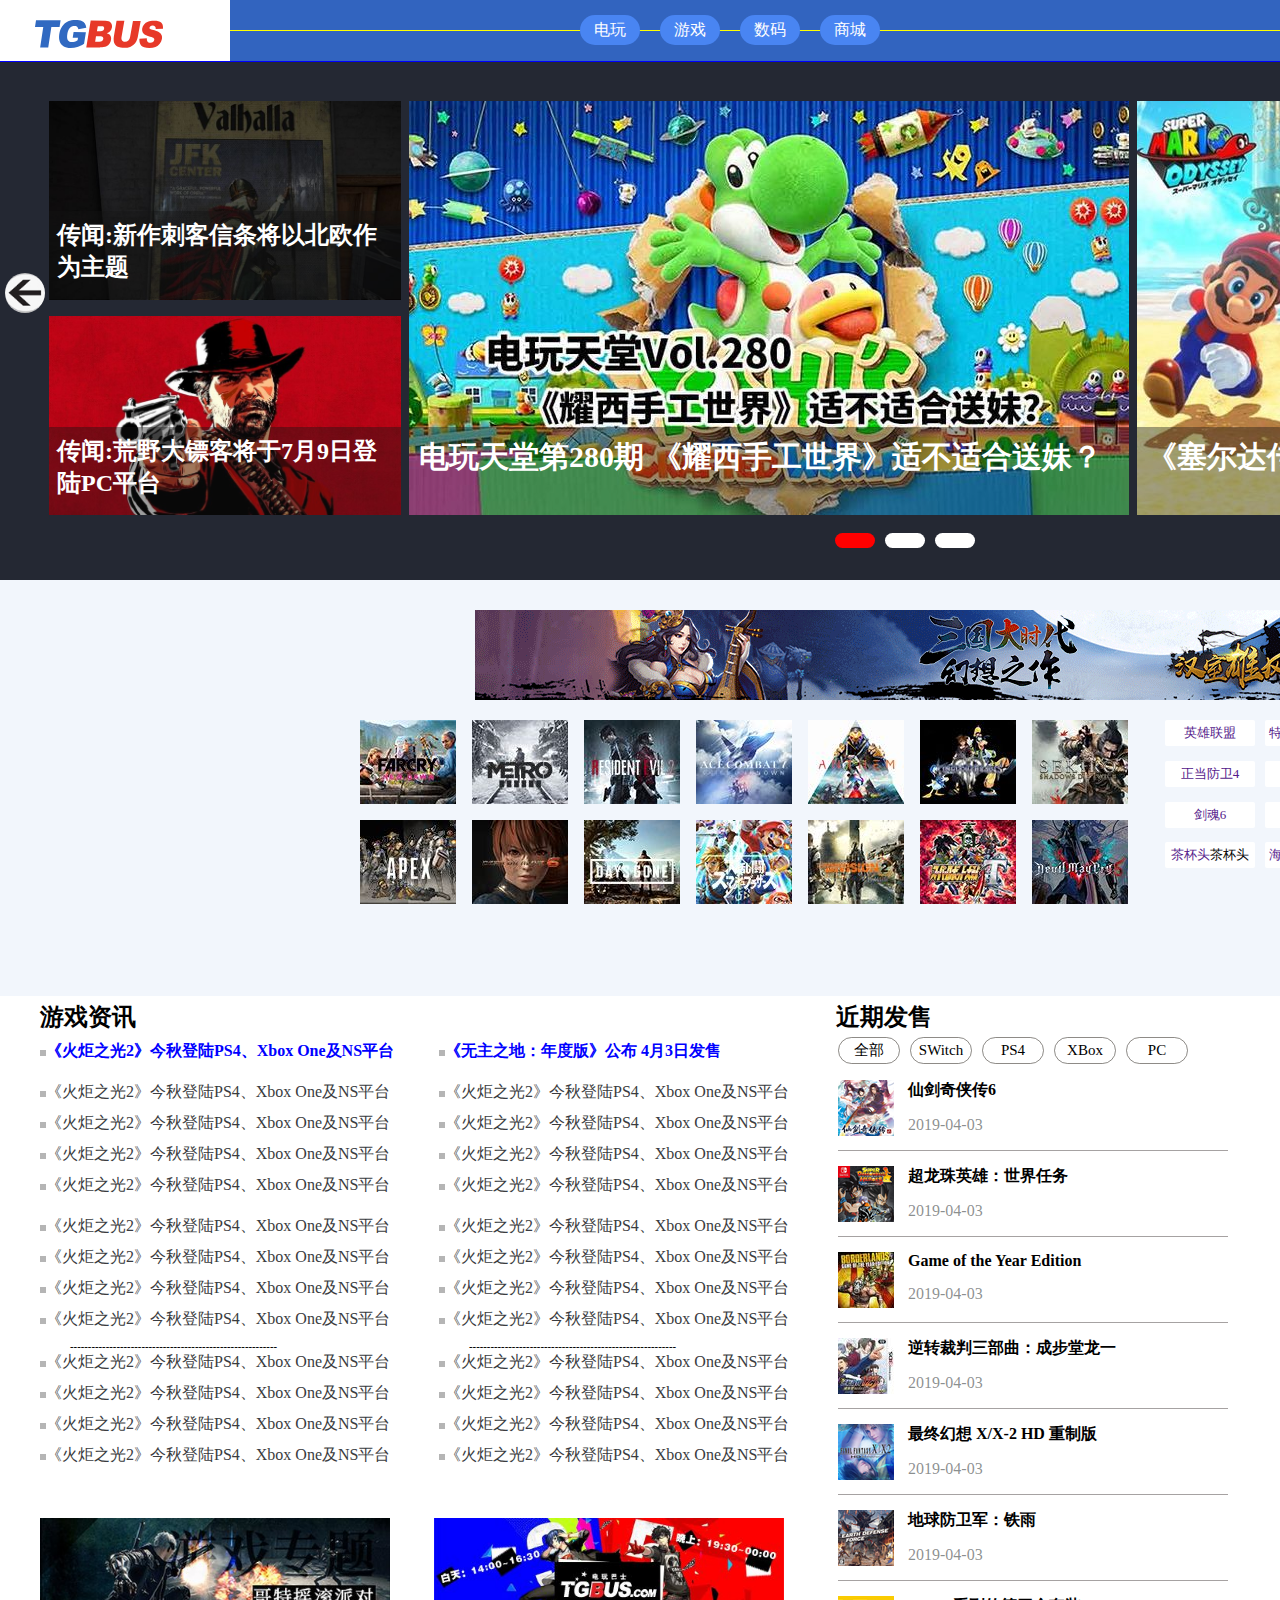
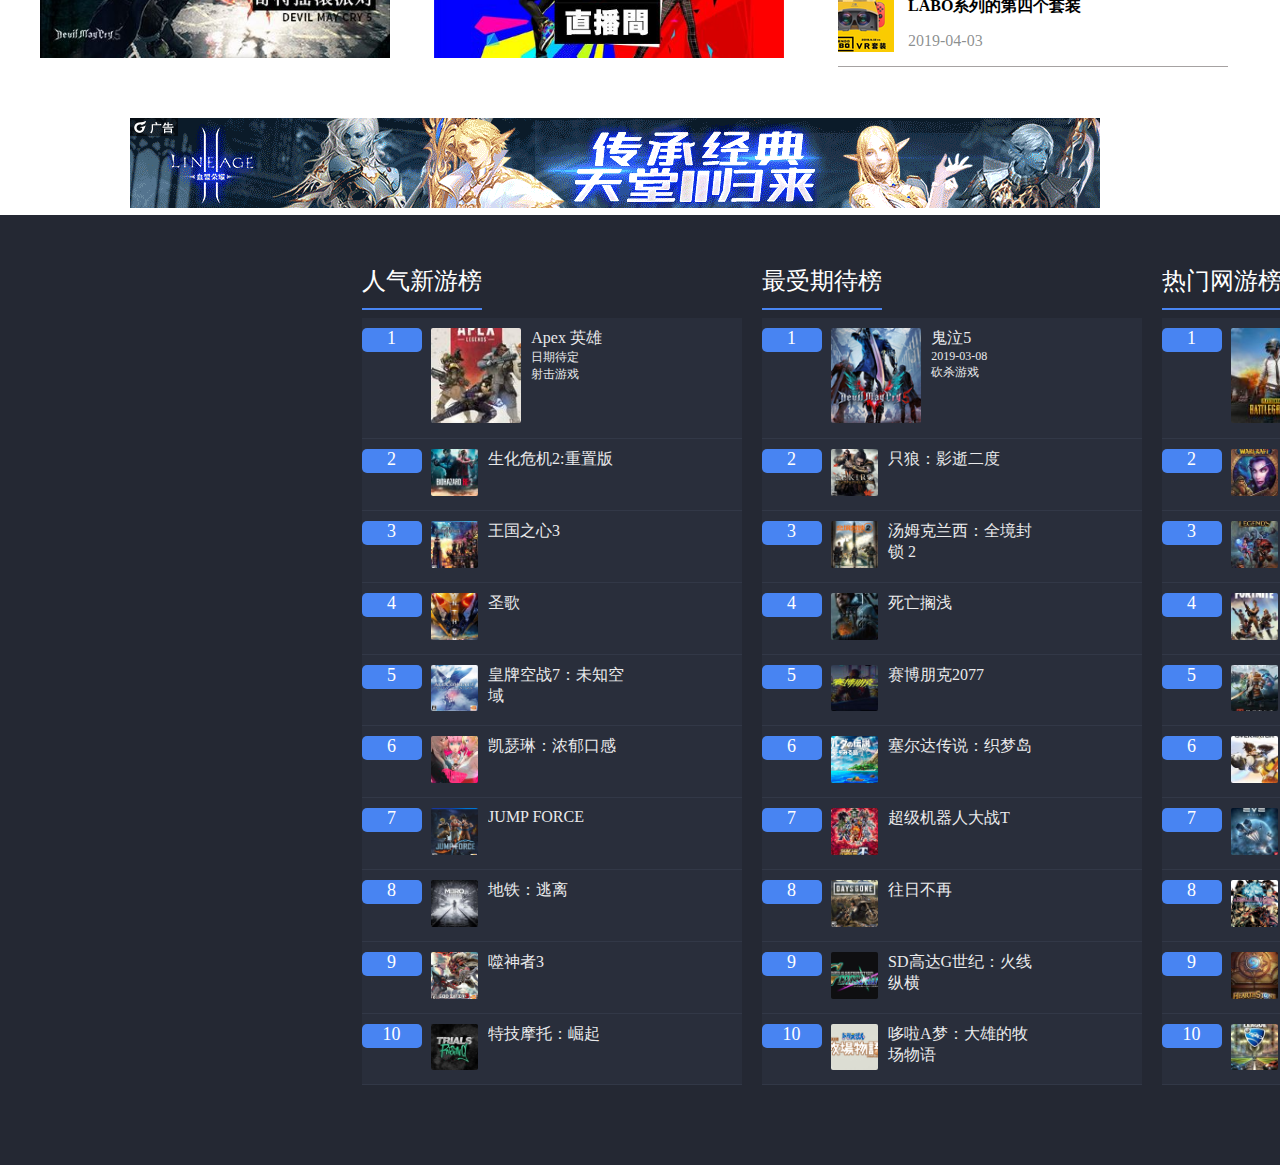
<file: public/index.html>
<!doctype html>
<html lang="en">
<head>
	<meta charset="UTF-8">
	<title>电玩巴士</title>
</head>
<style>

</style>
<link rel="stylesheet" href="css/common.css">
<link rel="stylesheet" href="css/index.css">
<script src="js/jquery-1.11.3.js"></script>

<script src="js/index.js"></script>
<body>
<!--header头部-->
<div class="tb_header">
      <!--header头部 logo-->
      <div class="tb-header__logo-box">
	   <a href="index.html" target="_blank"><img src="img/header/logo.png" alt=""></a>
	  </div>
	  <!--header头部 导航-->
	  <div class="tb-header__nav-box">
	  <div class="middleline"></div>
	    <ul>
		    <div class="middleline"></div>
	    	<li><a href="">电玩</a></li>
	    	<li><a href="">游戏</a></li>
	    	<li><a href="">数码</a></li>
	    	<li><a href="">商城</a></li>
			<div></div>
	    </ul>	
	  </div>
	  <!--header头部 搜索框-->
	  <div class="tb-header__search-box">
	  <!--  <div class="line"></div> -->
	  <input type="text" placeholder="点击查询"><a href=""><img src="img/header/ic_search.png" alt=""></a>
	  </div>
	  <!--header头部 注册 登陆-->
	  <div class="tb-header__login">
	  <!--  <div class="line"></div> 文字加线拦不住 必须加搞个元素包着它搞个背景色-->
	  <span id="usershow">用户名</span>
	  <a href="register.html" target="blank" id="register">注册</a><a href="login.html" target="_blank"  id="login">登录</a></div>
	 <!--加个底线-->
	 <div class="buttonline"></div>
</div>

<!--轮播图banner-->
 <div class="homebanner" id="homebanner">
	  <!--指示器左右-->
      <img src="img/banner/left.jpg" alt="" class="homebanner_indicator_left" id="pre">
	  <img src="img/banner/right.jpg" alt="" class="homebanner_indicator_right" id="next">
	  <!-- banner 爸爸的爷爷 -->
	  <div class="swiper-container-banner">
	    <!--四个个div的爸爸 -->
		<div class="container" id="bannerstart" style="width:7264px;">
		 <!-- 四个div -->
		 <div class="bannerson" style="width:1816px;float:left;">
		     <div class="smallbanner">
			   <a href="">
			   <div style="width:352px;height:199px;background:yellow;margin-bottom:16px;overflow:hidden;">
                  <img src="img/banner/lt/1.jpg" alt="" style="width:352px;margin-bottom:116px;">
				  <div style="width:352px;height:88px;background:rgba(21,21,21,0.4);position:absolute;top:110px;left:0px;">
                    <span style="display:block;font-size:24px;color:white;padding:8px;font-weight:bold;">传闻:新作刺客信条将以北欧作为主题</span>
				  </div>
			   </div></a>
			   <a href="">
			   <div style="width:352px;height:199px;background:yellow;overflow:hidden;">
                  <img src="img/banner/lt/2.jpg" alt="" style="width:352px;margin-bottom:116px;">
				   <div style="width:352px;height:88px;background:rgba(21,21,21,0.4);position:absolute;top:326px;left:0px;">
                    <span style="display:block;font-size:24px;color:white;padding:8px;font-weight:bold;">传闻:荒野大镖客将于7月9日登陆PC平台</span>
				  </div>
			   </div></a>
			 </div>
		     <div class="bigbanner">
			   <a href="">
			     <img src="img/banner/gt/1.jpg" alt="">
				 <div style="width:720px;height:88px;background:rgba(21,21,21,0.4);position:absolute;top:326px;left:0px;">
				  <span style="display:block;font-size:30px;color:white;padding:10px;font-weight:bold;">电玩天堂第280期 《耀西手工世界》适不适合送妹？</span>
				 </div>
			   </a>
			 </div>
		     <div class="bigbanner">
			    <a href="">
			     <img src="img/banner/gt/2.jpg" alt="">
				 <div style="width:720px;height:88px;background:rgba(21,21,21,0.4);position:absolute;top:326px;left:0px;">
				  <span style="display:block;font-size:30px;color:white;padding:10px;font-weight:bold;">《塞尔达传说》和《超级马力欧》将支持Labo VR</span>
				 </div>
			   </a>
			 </div>
		     <div style="clear:both;"></div>
		 </div>
		 <div class="bannerson" style="width:1816px;float:left;">
		     <div class="smallbanner">
			  <a href="">
			   <div style="width:352px;height:199px;background:yellow;margin-bottom:16px;overflow:hidden;">
                  <img src="img/banner/lt/3.jpg" alt="" style="width:352px;margin-bottom:116px;">
				  <div style="width:352px;height:88px;background:rgba(21,21,21,0.4);position:absolute;top:110px;left:0px;">
                    <span style="display:block;font-size:24px;color:white;padding:8px;font-weight:bold;">《符文工厂5》确定2020年发售 4代限定版特典公开</span>
				  </div>
			   </div></a>

			   <a href="">
			   <div style="width:352px;height:199px;background:yellow;overflow:hidden;">
                  <img src="img/banner/lt/4.jpg" alt="" style="width:352px;margin-bottom:116px;">
				   <div style="width:352px;height:88px;background:rgba(21,21,21,0.4);position:absolute;top:326px;left:0px;">
                    <span style="display:block;font-size:24px;color:white;padding:8px;font-weight:bold;">《我的世界》全新玩法迷宫寻宝烧脑上线</span>
				  </div>
			   </div></a>
			 </div>
		     <div class="bigbanner">
			     <a href="">
			     <img src="img/banner/gt/3.jpg" alt="">
				 <div style="width:720px;height:88px;background:rgba(21,21,21,0.4);position:absolute;top:326px;left:0px;">
				  <span style="display:block;font-size:30px;color:white;padding:10px;font-weight:bold;">今年的黑马？一个结合《传送门》和《光环》的FPS游戏要来了</span>
				 </div>
			   </a>
			 </div>
		     <div class="bigbanner">
			     <a href="">
			     <img src="img/banner/gt/4.jpg" alt="">
				 <div style="width:720px;height:88px;background:rgba(21,21,21,0.4);position:absolute;top:326px;left:0px;">
				  <span style="display:block;font-size:30px;color:white;padding:10px;font-weight:bold;">狼之险 难于形而易于心</span>
				 </div>
			   </a>
			 </div>
		     <div style="clear:both;"></div>
		 </div>
		 <div class="bannerson" style="width:1816px;float:left;">
		     <div class="smallbanner">
			  <a href="">
			   <div style="width:352px;height:199px;background:yellow;margin-bottom:16px;overflow:hidden;">
                  <img src="img/banner/lt/5.jpg" alt="" style="width:352px;margin-bottom:116px;">
				  <div style="width:352px;height:88px;background:rgba(21,21,21,0.4);position:absolute;top:110px;left:0px;">
                    <span style="display:block;font-size:24px;color:white;padding:8px;font-weight:bold;">角逐地表最强《无限法则》泰国邀请赛4月7日开战</span>
				  </div>
			   </div></a>

			   <a href="">
			   <div style="width:352px;height:199px;background:yellow;overflow:hidden;">
                  <img src="img/banner/lt/6.jpg" alt="" style="width:352px;margin-bottom:116px;">
				   <div style="width:352px;height:88px;background:rgba(21,21,21,0.4);position:absolute;top:326px;left:0px;">
                    <span style="display:block;font-size:24px;color:white;padding:8px;font-weight:bold;">《圣女战旗》角色成长系统介绍 选好对话也能加点</span>
				  </div>
			   </div></a>
			 </div>
		     <div class="bigbanner">
			     <a href="">
			     <img src="img/banner/gt/5.jpg" alt="">
				 <div style="width:720px;height:88px;background:rgba(21,21,21,0.4);position:absolute;top:326px;left:0px;">
				  <span style="display:block;font-size:30px;color:white;padding:10px;font-weight:bold;">《神都夜行录》X《镇魂街》联动正式震撼开启</span>
				 </div>
			   </a>
			 </div>
		     <div class="bigbanner">
			     <a href="">
			     <img src="img/banner/gt/6.jpg" alt="">
				 <div style="width:720px;height:88px;background:rgba(21,21,21,0.4);position:absolute;top:326px;left:0px;">
				  <span style="display:block;font-size:30px;color:white;padding:10px;font-weight:bold;">《无主之地3》9月13日正式发售 版本信息公开</span>
				 </div>
			   </a>
			 </div>
		     <div style="clear:both;"></div>
		 </div>
		 <div class="bannerson" style="width:1816px;float:left;">
		     <div class="smallbanner">
			  <a href="">
			   <div style="width:352px;height:199px;background:yellow;margin-bottom:16px;overflow:hidden;">
                  <img src="img/banner/lt/5.jpg" alt="" style="width:352px;margin-bottom:116px;">
				  <div style="width:352px;height:88px;background:rgba(21,21,21,0.4);position:absolute;top:110px;left:0px;">
                    <span style="display:block;font-size:24px;color:white;padding:8px;font-weight:bold;">传闻:新作刺客信条将以北欧作为主题</span>
				  </div>
			   </div></a>

			   <a href="">
			   <div style="width:352px;height:199px;background:yellow;overflow:hidden;">
                  <img src="img/banner/lt/6.jpg" alt="" style="width:352px;margin-bottom:116px;">
				   <div style="width:352px;height:88px;background:rgba(21,21,21,0.4);position:absolute;top:326px;left:0px;">
                    <span style="display:block;font-size:24px;color:white;padding:8px;font-weight:bold;">传闻:荒野大镖客将于7月9日登陆PC平台</span>
				  </div>
			   </div></a>
			 </div>
		     <div class="bigbanner">
			     <a href="">
			     <img src="img/banner/gt/5.jpg" alt="">
				 <div style="width:720px;height:88px;background:rgba(21,21,21,0.4);position:absolute;top:326px;left:0px;">
				  <span style="display:block;font-size:30px;color:white;padding:10px;font-weight:bold;">《神都夜行录》X《镇魂街》联动正式震撼开启</span>
				 </div>
			   </a>
			 </div>
		     <div class="bigbanner">
			     <a href="">
			     <img src="img/banner/gt/6.jpg" alt="">
				 <div style="width:720px;height:88px;background:rgba(21,21,21,0.4);position:absolute;top:326px;left:0px;">
				  <span style="display:block;font-size:30px;color:white;padding:10px;font-weight:bold;">《无主之地3》9月13日正式发售 版本信息公开</span>
				 </div>
			   </a>
			 </div>
		     <div style="clear:both;"></div>
		 </div>
		 </div>
          <div style="clear:both;"></div> 
	  </div> 
	  <!--指示器下面-->
	  <div class="homebanner_indicator_bottom">
	  <span></span><span></span><span></span>
	  </div>
</div>

<!--HOMEGAME-->
<div class="home_game">
  <!--广告位1-->
  <div id="SG_GG_CONTAINER_413">
    <table></table>
	<a href=""><img src="img/homegame/154881586352019.gif" alt="" class="SG_GG_CONTAINER_413-1"></a>
    <img src="img/homegame/mark.png" alt="" class="SG_GG_CONTAINER_413-2">
  </div>
 <!--游戏内容-->
 <div class="home-game__content">
   <!--游戏卡片-->
   <ul class="home-list-card">
 	 <li><a href="" title="孤岛惊魂：新曙光" target="_blank"><img src="img/homegame/5c7531ba9e252_20190226202645.jpg" alt=""  ></a></li>
	 <li><a href="" title="地铁：逃离" target="_blank"><img src="img/homegame/5c75322e004eb_20190226202655.jpg" alt=""></a></li>
	 <li><a href="" title="生化危机2：重制版" target="_blank"><img src="img/homegame/5c75327f64683_20190226202708.jpg" alt=""></a></li>
	 <li><a href="" title="皇牌空战7：未知空域" target="_blank"><img src="img/homegame/5c75327f1fd00_20190226202659.jpg" alt=""></a></li>
	 <li><a href="" title="圣歌 " target="_blank"><img src="img/homegame/5c75327fac43d_20190226202712.jpg" alt=""></a></li>
	 <li><a href="" title="王国之心3" target="_blank"><img src="img/homegame/5c75328001e46_20190226202719.jpg" alt=""></a></li>
	 <li><a href="" title="只狼：影逝二度" target="_blank"><img src="img/homegame/5c7536e1d9393_20190226205328.jpg" alt=""></a></li>
	 <li><a href="" title="Apex英雄" target="_blank"><img src="img/homegame/5c7532809909c_20190226203034.jpg" alt=""></a></li>
	 <li><a href="" title="死或生6" target="_blank"><img src="img/homegame/5c75342590c66_20190226204140.jpg" alt=""></a></li>
	 <li><a href="" title="往日不在" target="_blank"><img src="img/homegame/5c7532804b69b_20190226202726.jpg" alt=""></a></li>
	 <li><a href="" title="任天堂全明星大乱斗：特别版" target="_blank"><img src="img/homegame/5c75342532d57_20190226204111.jpg" alt=""></a></li>
	 <li><a href="" title="全境封锁2" target="_blank"><img src="img/homegame/5c753561ca7b8_20190226204653.jpg" alt=""></a></li>
	 <li><a href="" title="超级机器人大战T" target="_blank"><img src="img/homegame/5c75359e91be2_20190226204753.jpg" alt=""></a></li>
	 <li><a href="" title="鬼泣5" target="_blank"><img src="img/homegame/5c7536e17b744DMC5.jpg"  ></a></li>
  </ul>

  <!--游戏列表1-->
   <div class="home-list-first">
   <div class="home-list-first-container">
     <div><a href="">英雄联盟</a></div>
	 <div><a href="">特技摩托:崛起</a></div>
	 <div><a href="">暗黑破坏神III</a></div>
	 <div><a href="">全战:三国</a></div>
     <div><a href="">正当防卫4</a></div>
     <div><a href="">DOTA2</a></div>
     <div><a href="">守望先锋</a></div>
     <div><a href="">除暴战警3</a></div>
     <div><a href="">剑魂6</a></div>
     <div><a href="">Left Alive</a></div>
     <div><a href="">俄罗斯方块99</a></div>
     <div><a href="">勇者斗恶龙建造者2</a></div>
	 <div><a href="">茶杯头</a>茶杯头</div>
     <div><a href="">海贼王:寻秘世界</a></div>
     <div><a href="">产子救世录Plus</a></div>
     <div><a href="">Jump力量</a></div>
     <div><a href="">蔚蓝</a></div>
   </div>
   </div>
 </div>
</div>   

<!--资讯中心-->
<div class="home_main">
  <div class="tb_row">
     <div style="margin-top:5px;height:40px;font-size:24px;font-weight:bold;" class="home_main_title" ">游戏资讯<span style="display:inline-block;margin-left:700px">近期发售</span></div>
     <!--资讯中心第一块-->
     <div class="data_container1">
	   <div><a href="">《火炬之光2》今秋登陆PS4、Xbox One及NS平台</a></div>
	   <div><a href="">《火炬之光2》今秋登陆PS4、Xbox One及NS平台</a></div>
	   <div><a href="">《火炬之光2》今秋登陆PS4、Xbox One及NS平台</a></div>
	   <div><a href="">《火炬之光2》今秋登陆PS4、Xbox One及NS平台</a></div>
	   <div><a href="">《火炬之光2》今秋登陆PS4、Xbox One及NS平台</a></div>
	   <div><a href="">《火炬之光2》今秋登陆PS4、Xbox One及NS平台</a></div>
	   <div><a href="">《火炬之光2》今秋登陆PS4、Xbox One及NS平台</a></div>
	   <div><a href="">《火炬之光2》今秋登陆PS4、Xbox One及NS平台</a></div>
	   <div><a href="">《火炬之光2》今秋登陆PS4、Xbox One及NS平台</a></div>
	   <h6 style="margin:0px 10px 0px 30px;">----------------------------------------------------------</h6>
	   <div><a href="">《火炬之光2》今秋登陆PS4、Xbox One及NS平台</a></div>
	   <div><a href="">《火炬之光2》今秋登陆PS4、Xbox One及NS平台</a></div>
	   <div><a href="">《火炬之光2》今秋登陆PS4、Xbox One及NS平台</a></div>
	   <div><a href="">《火炬之光2》今秋登陆PS4、Xbox One及NS平台</a></div>
	 </div>
      <!--资讯中心第二块-->
	 <div class="data_container2">
	   <div><a href="">《无主之地：年度版》公布 4月3日发售</a></div>
	   <div><a href="">《火炬之光2》今秋登陆PS4、Xbox One及NS平台</a></div>
	   <div><a href="">《火炬之光2》今秋登陆PS4、Xbox One及NS平台</a></div>
	   <div><a href="">《火炬之光2》今秋登陆PS4、Xbox One及NS平台</a></div>
	   <div><a href="">《火炬之光2》今秋登陆PS4、Xbox One及NS平台</a></div>
	   <div><a href="">《火炬之光2》今秋登陆PS4、Xbox One及NS平台</a></div>
	   <div><a href="">《火炬之光2》今秋登陆PS4、Xbox One及NS平台</a></div>
	   <div><a href="">《火炬之光2》今秋登陆PS4、Xbox One及NS平台</a></div>
	   <div><a href="">《火炬之光2》今秋登陆PS4、Xbox One及NS平台</a></div>
	   <h6 style="margin:0px 10px 0px 30px;">----------------------------------------------------------</h6>
	   <div><a href="">《火炬之光2》今秋登陆PS4、Xbox One及NS平台</a></div>
	   <div><a href="">《火炬之光2》今秋登陆PS4、Xbox One及NS平台</a></div>
	   <div><a href="">《火炬之光2》今秋登陆PS4、Xbox One及NS平台</a></div>
	   <div><a href="">《火炬之光2》今秋登陆PS4、Xbox One及NS平台</a></div>
	 </div>



	 
	 <!--资讯中心第四块-->
	 <div class="data_container4">
        <!--标题-->
	    <ul id="gameboxall">
	    	<li data-target="#content1">全部</li>
	    	<li data-target="#content2">SWitch</li>
	    	<li data-target="#content3">PS4</li>
	    	<li data-target="#content4">XBox</li>
	    	<li data-target="#content5">PC</li>
			<div style="clear:both"></div>
	    </ul>
        <!--全部-->
        <ul class="game_box_containerAll"       id="content1">
	    	<li>
			    <a href=""><img src="img/homenew/18f8033e36a3e4cd5a182448c3a0877a.png" alt="" style="clear:both;">
				<div style="width:320px;height:50px;float:right; ">
				  <b>仙剑奇侠传6</b>
				  <div style="color:rgba(21,32,32,0.5);margin-top:15px;">2019-04-03</div>
				</div></a>
			</li>
	    	<li>
			    <a href=""><img src="img/homenew/e53c9c898b8e3d76439441d7157261a6.png" alt="" style="clear:both;">
				<div style="width:320px;height:50px;float:right; ">
				  <b>超龙珠英雄：世界任务</b>
				  <div style="color:rgba(21,32,32,0.5);margin-top:15px;">2019-04-03</div>
				</div></a>
			</li>
	    	<li>
                <a href=""><img src="img/homenew/f56fd1c84e5fae4637773566796bbc4b.JPEG" alt="" style="clear:both;">
				<div style="width:320px;height:50px;float:right; ">
				  <b>Game of the Year Edition</b>
				  <div style="color:rgba(21,32,32,0.5);margin-top:15px;">2019-04-03</div>
				</div></a>
			</li>
	    	<li>
                <a href=""><img src="img/homenew/ca3f2555f96970f4f1c3e321f612440a.JPEG" alt="" style="clear:both;">
				<div style="width:320px;height:50px;float:right; ">
				  <b>逆转裁判三部曲：成步堂龙一</b>
				  <div style="color:rgba(21,32,32,0.5);margin-top:15px;">2019-04-03</div>
				</div></a>
			</li>
	    	<li>
                <a href=""><img src="img/homenew/9ade78a73279e7966a7afbd199274fe4.png" alt="" style="clear:both;">
				<div style="width:320px;height:50px;float:right; ">
				  <b>最终幻想 X/X-2 HD 重制版</b>
				  <div style="color:rgba(21,32,32,0.5);margin-top:15px;">2019-04-03</div>
				</div></a>
			</li>
			<li>
                <a href=""><img src="img/homenew/19bb4aefaab54e40e93daa11e2a0cf5e.png" alt="" style="clear:both;">
				<div style="width:320px;height:50px;float:right; ">
				  <b>地球防卫军：铁雨</b>
				  <div style="color:rgba(21,32,32,0.5);margin-top:15px;">2019-04-03</div>
				</div></a>
			</li>
			<li>
			    <a href=""><img src="img/homenew/d0fc40fd19fc7b24d261acc7c17c0aa1.png" alt="" style="clear:both;">
				<div style="width:320px;height:50px;float:right; ">
				  <b>LABO系列的第四个套装</b>
				  <div style="color:rgba(21,32,32,0.5);margin-top:15px;">2019-04-03</div>
				</div></a>
			</li>
	    </ul>
        <!----------------------------------------------------------------------------->
		<!----------------------------------------------------------------------------->
		<!--switch-->
		<ul class="game_box_containerAll none"  id="content2">
			<li>
			    <a href=""><img src="img/homenew/e53c9c898b8e3d76439441d7157261a6.png" alt="" style="clear:both;">
				<div style="width:320px;height:50px;float:right; ">
				  <b>超龙珠英雄：世界任务</b>
				  <div style="color:rgba(21,32,32,0.5);margin-top:15px;">2019-04-03</div>
				</div></a>
			</li>
	    	<li>
			    <a href=""><img src="img/homenew/ca3f2555f96970f4f1c3e321f612440a.JPEG" alt="" style="clear:both;">
				<div style="width:320px;height:50px;float:right; ">
				  <b>逆转裁判三部曲：成步堂龙一</b>
				  <div style="color:rgba(21,32,32,0.5);margin-top:15px;">2019-04-03</div>
				</div></a>
			</li>
	    	<li>
                 <a href=""><img src="img/homenew/9ade78a73279e7966a7afbd199274fe4.png" alt="" style="clear:both;">
				<div style="width:320px;height:50px;float:right; ">
				  <b>最终幻想 X/X-2 HD 重制版</b>
				  <div style="color:rgba(21,32,32,0.5);margin-top:15px;">2019-04-03</div>
				</div></a>
			</li>
	    	<li>
               <a href=""><img src="img/homenew/d0fc40fd19fc7b24d261acc7c17c0aa1.png" alt="" style="clear:both;">
				<div style="width:320px;height:50px;float:right; ">
				  <b>LABO系列的第四个套装</b>
				  <div style="color:rgba(21,32,32,0.5);margin-top:15px;">2019-04-03</div>
				</div></a>
			</li>
	    	<li>
                <a href=""><img src="img/homenew/3cb5db07111e77499120a4340b4a05a3.png" alt="" style="clear:both;">
				<div style="width:320px;height:50px;float:right; ">
				  <b>波西亚时光</b>
				  <div style="color:rgba(21,32,32,0.5);margin-top:15px;">2019-04-03</div>
				</div></a>
			</li>
			<li>
                <a href=""><img src="img/homenew/256f6aa0dfb08d695dfc2c371455ed03.png" alt="" style="clear:both;">
				<div style="width:320px;height:50px;float:right; ">
				  <b>兰古瑞萨1+2：重制版</b>
				  <div style="color:rgba(21,32,32,0.5);margin-top:15px;">2019-04-03</div>
				</div></a>
			</li>
			<li>
			    <a href=""><img src="img/homenew/c1cec64c632f8dd955274a636138dd20.PNG" alt="" style="clear:both;">
				<div style="width:320px;height:50px;float:right; ">
				  <b>茶杯头</b>
				  <div style="color:rgba(21,32,32,0.5);margin-top:15px;">2019-04-03</div>
				</div></a>
			</li>
		</ul>
		<!----------------------------------------------------------------------------->
		<!----------------------------------------------------------------------------->
		<!--ps4-->
		<ul class="game_box_containerAll none"  id="content3">
		 <li>
			    <a href=""><img src="img/homenew/18f8033e36a3e4cd5a182448c3a0877a.png" alt="" style="clear:both;">
				<div style="width:320px;height:50px;float:right; ">
				  <b>仙剑奇侠传6</b>
				  <div style="color:rgba(21,32,32,0.5);margin-top:15px;">2019-04-03</div>
				</div></a>
			</li>
	    	<li>
			     <a href=""><img src="img/homenew/f56fd1c84e5fae4637773566796bbc4b.JPEG" alt="" style="clear:both;">
				<div style="width:320px;height:50px;float:right; ">
				  <b>Game of the Year Edition</b>
				  <div style="color:rgba(21,32,32,0.5);margin-top:15px;">2019-04-03</div>
				</div></a>
			</li>
	    	<li>
                  <a href=""><img src="img/homenew/ca3f2555f96970f4f1c3e321f612440a.JPEG" alt="" style="clear:both;">
				<div style="width:320px;height:50px;float:right; ">
				  <b>逆转裁判三部曲：成步堂龙一</b>
				  <div style="color:rgba(21,32,32,0.5);margin-top:15px;">2019-04-03</div>
				</div></a>
			</li>
	    	<li>
              <a href=""><img src="img/homenew/19bb4aefaab54e40e93daa11e2a0cf5e.png" alt="" style="clear:both;">
				<div style="width:320px;height:50px;float:right; ">
				  <b>地球防卫军：铁雨</b>
				  <div style="color:rgba(21,32,32,0.5);margin-top:15px;">2019-04-03</div>
				</div></a>
			</li>
	    	<li>
                <a href=""><img src="img/homenew/ab05e18a6238a9152a0bc91f8370f5d8.PNG" alt="" style="clear:both;">
				<div style="width:320px;height:50px;float:right; ">
				  <b>僵尸世界大战</b>
				  <div style="color:rgba(21,32,32,0.5);margin-top:15px;">2019-04-03</div>
				</div></a>
			</li>
			<li>
                  <a href=""><img src="img/homenew/3cb5db07111e77499120a4340b4a05a3.png" alt="" style="clear:both;">
				<div style="width:320px;height:50px;float:right; ">
				  <b>波西亚时光</b>
				  <div style="color:rgba(21,32,32,0.5);margin-top:15px;">2019-04-03</div>
				</div></a>
			</li>
			<li>
			    <a href=""><img src="img/homenew/02b1e1bcc07ae9092aa730424abb5dd6.JPEG" alt="" style="clear:both;">
				<div style="width:320px;height:50px;float:right; ">
				  <b>幽灵巨人</b>
				  <div style="color:rgba(21,32,32,0.5);margin-top:15px;">2019-04-03</div>
				</div></a>
			</li>
		</ul>
	    <!----------------------------------------------------------------------------->
		<!----------------------------------------------------------------------------->
		<!--xbox-->
 	    <ul class="game_box_containerAll none"   id="content4">
		  <li>
			<a href=""><img src="img/homenew/f56fd1c84e5fae4637773566796bbc4b.JPEG" alt="" style="clear:both;">
				<div style="width:320px;height:50px;float:right; ">
				  <b>Game of the Year Edition</b>
				  <div style="color:rgba(21,32,32,0.5);margin-top:15px;">2019-04-03</div>
				</div></a>
		  </li>

	       <li>
		     <a href=""><img src="img/homenew/ca3f2555f96970f4f1c3e321f612440a.JPEG" alt="" style="clear:both;">
				<div style="width:320px;height:50px;float:right; ">
				  <b>逆转裁判三部曲：成步堂龙一</b>
				  <div style="color:rgba(21,32,32,0.5);margin-top:15px;">2019-04-03</div>
				</div></a>
		   </li>

	       <li>
             <a href=""><img src="img/homenew/9ade78a73279e7966a7afbd199274fe4.png" alt="" style="clear:both;">
				<div style="width:320px;height:50px;float:right; ">
				  <b>最终幻想 X/X-2 HD 重制版</b>
				  <div style="color:rgba(21,32,32,0.5);margin-top:15px;">2019-04-03</div>
				</div></a>
		   </li>

	      <li>
             <a href=""><img src="img/homenew/ab05e18a6238a9152a0bc91f8370f5d8.PNG" alt="" style="clear:both;">
			<div style="width:320px;height:50px;float:right; ">
			 <b>僵尸世界大战</b>
			 <div style="color:rgba(21,32,32,0.5);margin-top:15px;">2019-04-03</div>
		    </div></a>
		  </li>

	      <li>
            <a href=""><img src="img/homenew/3cb5db07111e77499120a4340b4a05a3.png" alt="" style="clear:both;">
				<div style="width:320px;height:50px;float:right; ">
				  <b>波西亚时光</b>
				  <div style="color:rgba(21,32,32,0.5);margin-top:15px;">2019-04-03</div>
				</div></a>
		  </li>

		  <li>
            <a href=""><img src="img/homenew/72fa8aa61553551bd0295d189714aa13.jpg" alt="" style="clear:both;">
			<div style="width:320px;height:50px;float:right; ">
			  <b>科乐美 街机经典 纪念收</b>
			  <div style="color:rgba(21,32,32,0.5);margin-top:15px;">2019-04-03</div>
			</div></a>
		  </li>

		  <li>
		    <a href=""><img src="img/homenew/d9fce295c5139c40020428c107c6067a.jpg" alt="" style="clear:both;">
			<div style="width:320px;height:50px;float:right; ">
			  <b>真人快打11</b>
			  <div style="color:rgba(21,32,32,0.5);margin-top:15px;">2019-04-03</div>
			</div></a>
		  </li>
	    </ul>
		<!----------------------------------------------------------------------------->
		<!----------------------------------------------------------------------------->
		<!--pc-->
	    <ul class="game_box_containerAll none"   id="content5">
		 <li>
			<a href=""><img src="img/homenew/f56fd1c84e5fae4637773566796bbc4b.JPEG" alt="" style="clear:both;">
				<div style="width:320px;height:50px;float:right; ">
				  <b>Game of the Year Edition</b>
				  <div style="color:rgba(21,32,32,0.5);margin-top:15px;">2019-04-03</div>
				</div></a>
		  </li>

	       <li>
		     <a href=""><img src="img/homenew/ca3f2555f96970f4f1c3e321f612440a.JPEG" alt="" style="clear:both;">
				<div style="width:320px;height:50px;float:right; ">
				  <b>逆转裁判三部曲：成步堂龙一</b>
				  <div style="color:rgba(21,32,32,0.5);margin-top:15px;">2019-04-03</div>
				</div></a>
		   </li>

	       <li>
             <a href=""><img src="img/homenew/72fa8aa61553551bd0295d189714aa13.jpg" alt="" style="clear:both;">
				<div style="width:320px;height:50px;float:right; ">
				  <b>纪元1800</b>
				  <div style="color:rgba(21,32,32,0.5);margin-top:15px;">2019-04-03</div>
				</div></a>
		   </li>

	      <li>
             <a href=""><img src="img/homenew/72fa8aa61553551bd0295d189714aa13.jpg" alt="" style="clear:both;">
			<div style="width:320px;height:50px;float:right; ">
			 <b>科乐美 街机经典 纪念收</b>
			 <div style="color:rgba(21,32,32,0.5);margin-top:15px;">2019-04-03</div>
		    </div></a>
		  </li>

	      <li>
            <a href=""><img src="img/homenew/b2e4f3e7f2a0008737cc9a4f93c61383.PNG" alt="" style="clear:both;">
				<div style="width:320px;height:50px;float:right; ">
				  <b>武士：零</b>
				  <div style="color:rgba(21,32,32,0.5);margin-top:15px;">2019-04-03</div>
				</div></a>
		  </li>

		  <li>
            <a href=""><img src="img/homenew/d9fce295c5139c40020428c107c6067a.jpg" alt="" style="clear:both;">
			<div style="width:320px;height:50px;float:right; ">
			  <b>真人快打11</b>
			  <div style="color:rgba(21,32,32,0.5);margin-top:15px;">2019-04-03</div>
			</div></a>
		  </li>

		  <li>
		    <a href=""><img src="img/homenew/fca33b9c67606be1688562ea065c6bc3.JPEG" alt="" style="clear:both;">
			<div style="width:320px;height:50px;float:right; ">
			  <b>大将军：罗马</b>
			  <div style="color:rgba(21,32,32,0.5);margin-top:15px;">2019-04-03</div>
			</div></a>
		  </li>
	    </ul>

	 </div>




     <!--资讯中心第三块-->
	 <div class="data_container3">
	     <img src="img/homenew/20190308175300-7482-67806.jpg" alt="" style="width:350px;">
	     <img src="img/homenew/20190221191424-2380-17779.jpg" alt="" style="width:350px;">
	 </div>
     <!--资讯中心广告-->
	 <img src="img/homegame/mark.png" alt="" style="position:absolute;top:717px;left:90px;">
     <img src="img/homenew/ymr2EBkudxISalwR9saLi8PrTy65NYJD9eux0jWZ.gif" alt="" style="margin-top:180px;margin-left:90px;">
     </div>
</div>


<!--游戏榜单-->
<div class="home_billboard">
     <!--游戏榜单包含-->
     <div class="home_main_billboard">

         <!--游戏榜单包含1-->
	     <div class="home_main_billboard_son">
		     <!--标题-->
		     <p class="home_main_billboard_son_title">
			    <span>人气新游榜</span>
			 </p>
             <!--卡片内容-->
			 <ul class="home_main_billboard_son-list" >
			    <li class="height1" >
                    <a href="new1.html">
					   <div class="home_main_billboard_son-list_1 ">
					       <span>1</span>
					   </div>
					   <img src="img/homebillboard/new/1.JPEG" class="home_main_billboard_son-list_2 width1"> 
					   <div class="home_main_billboard_son-list_3">
					       <p> Apex 英雄</p>
						   <p class="home_main_billboard_son-list_3_son show">日期待定</p>
						   <p class="home_main_billboard_son-list_3_son show">射击游戏</p>
					   </div>
					</a>
				</li>
				<li >
				     <a href="new1.html">
					   <div class="home_main_billboard_son-list_1">
					       <span>2</span>
					   </div>
					   <img src="img/homebillboard/new/2.jpg"  class="home_main_billboard_son-list_2"> 
					   <div class="home_main_billboard_son-list_3">
					       <p>生化危机2:重置版</p>
						   <p class="home_main_billboard_son-list_3_son">2019-01-25</p>
						   <p class="home_main_billboard_son-list_3_son">射击游戏</p>
					   </div>
					</a>
				</li>
				<li >
				   <a href="new1.html">
					   <div class="home_main_billboard_son-list_1">
					       <span>3</span>
					   </div>
					   <img src="img/homebillboard/new/3.jpg" class="home_main_billboard_son-list_2"> 
					   <div class="home_main_billboard_son-list_3">
					       <p>王国之心3</p>
						   <p class="home_main_billboard_son-list_3_son">2019-01-25</p>
						   <p class="home_main_billboard_son-list_3_son">动作角色扮演游戏</p>
					   </div>
					</a>
				</li>
				<li>
				    <a href="new1.html">
					   <div class="home_main_billboard_son-list_1">
					       <span>4</span>
					   </div>
					   <img src="img/homebillboard/new/4.png" class="home_main_billboard_son-list_2"> 
					   <div class="home_main_billboard_son-list_3">
					       <p>圣歌</p>
						   <p class="home_main_billboard_son-list_3_son">2019-02-22</p>
						   <p class="home_main_billboard_son-list_3_son">射击游戏 动作角色扮演游戏</p>
					   </div>
					</a>
				</li>
				<li>
				    <a href="new1.html">
					   <div class="home_main_billboard_son-list_1">
					       <span>5</span>
					   </div>
					   <img src="img/homebillboard/new/5.png" class="home_main_billboard_son-list_2"> 
					   <div class="home_main_billboard_son-list_3">
					       <p>皇牌空战7：未知空域</p>
						   <p class="home_main_billboard_son-list_3_son">2019-01-18</p>
						   <p class="home_main_billboard_son-list_3_son">射击游戏</p>
					   </div>
					</a>
				</li>
				<li>
				    <a href="new1.html">
					   <div class="home_main_billboard_son-list_1">
					       <span>6</span>
					   </div>
					   <img src="img/homebillboard/new/6.jpg" class="home_main_billboard_son-list_2"> 
					   <div class="home_main_billboard_son-list_3">
					       <p>凯瑟琳：浓郁口感</p>
						   <p class="home_main_billboard_son-list_3_son">2019-02-14</p>
						   <p class="home_main_billboard_son-list_3_son">动作游戏 解谜游戏</p>
					   </div>
					</a>
				</li>
				<li>
				    <a href="new1.html">
					   <div class="home_main_billboard_son-list_1">
					       <span>7</span>
					   </div>
					   <img src="img/homebillboard/new/7.jpg" class="home_main_billboard_son-list_2"> 
					   <div class="home_main_billboard_son-list_3">
					       <p>JUMP FORCE</p>
						   <p class="home_main_billboard_son-list_3_son">2019-02-14</p>
						   <p class="home_main_billboard_son-list_3_son">格斗游戏</p>
					   </div>
					</a>
				</li>
				<li>
				    <a href="new1.html">
					   <div class="home_main_billboard_son-list_1">
					       <span>8</span>
					   </div>
					   <img src="img/homebillboard/new/8.jpg" class="home_main_billboard_son-list_2"> 
					   <div class="home_main_billboard_son-list_3">
					       <p>地铁：逃离</p>
						   <p class="home_main_billboard_son-list_3_son">2019-02-15</p>
						   <p class="home_main_billboard_son-list_3_son">射击游戏</p>
					   </div>
					</a>
				</li>			  
				<li>
				    <a href="new1.html">
					   <div class="home_main_billboard_son-list_1">
					       <span>9</span>
					   </div>
					   <img src="img/homebillboard/new/9.jpg" class="home_main_billboard_son-list_2"> 
					   <div class="home_main_billboard_son-list_3">
					       <p>噬神者3</p>
						   <p class="home_main_billboard_son-list_3_son">2018-12-13</p>
						   <p class="home_main_billboard_son-list_3_son">角色扮演游戏</p>
					   </div>
					</a>
				</li>		    
				<li>
				   <a href="new1.html">
					   <div class="home_main_billboard_son-list_1">
					       <span>10</span>
					   </div>
					   <img src="img/homebillboard/new/10.jpg" class="home_main_billboard_son-list_2"> 
					   <div class="home_main_billboard_son-list_3">
					       <p>特技摩托：崛起</p>
						   <p class="home_main_billboard_son-list_3_son">日期待定</p>
						   <p class="home_main_billboard_son-list_3_son">竞速游戏</p>
					   </div>
					</a>
				</li>
			 </ul>
		 </div>
   

        <!--游戏榜单包含2-->
	     <div class="home_main_billboard_son">
		     <!--标题-->
		     <p class="home_main_billboard_son_title">
			    <span>最受期待榜</span>
			 </p>
             <!--卡片内容-->
			 <ul class="home_main_billboard_son-list" >
			    <li class="height1" >
                    <a href="new1.html">
					   <div class="home_main_billboard_son-list_1 ">
					       <span>1</span>
					   </div>
					   <img src="img/homebillboard/expected/1.png" class="home_main_billboard_son-list_2 width1"> 
					   <div class="home_main_billboard_son-list_3">
					       <p>鬼泣5</p>
						   <p class="home_main_billboard_son-list_3_son show">2019-03-08</p>
						   <p class="home_main_billboard_son-list_3_son show">砍杀游戏</p>
					   </div>
					</a>
				</li>
				<li >
				     <a href="new1.html">
					   <div class="home_main_billboard_son-list_1">
					       <span>2</span>
					   </div>
					   <img src="img/homebillboard/expected/2.png"  class="home_main_billboard_son-list_2"> 
					   <div class="home_main_billboard_son-list_3">
					       <p>只狼：影逝二度</p>
						   <p class="home_main_billboard_son-list_3_son">2019-03-22</p>
						   <p class="home_main_billboard_son-list_3_son">冒险游戏</p>
					   </div>
					</a>
				</li>
				<li >
				   <a href="new1.html">
					   <div class="home_main_billboard_son-list_1">
					       <span>3</span>
					   </div>
					   <img src="img/homebillboard/expected/3.png" class="home_main_billboard_son-list_2"> 
					   <div class="home_main_billboard_son-list_3">
					       <p>汤姆克兰西：全境封锁 2</p>
						   <p class="home_main_billboard_son-list_3_son">日期待定</p>
						   <p class="home_main_billboard_son-list_3_son">射击游戏 角色扮演游戏</p>
					   </div>
					</a>
				</li>
				<li>
				    <a href="new1.html">
					   <div class="home_main_billboard_son-list_1">
					       <span>4</span>
					   </div>
					   <img src="img/homebillboard/expected/4.png" class="home_main_billboard_son-list_2"> 
					   <div class="home_main_billboard_son-list_3">
					       <p>死亡搁浅</p>
						   <p class="home_main_billboard_son-list_3_son">2019-12-31</p>
						   <p class="home_main_billboard_son-list_3_son">射击游戏 冒险游戏</p>
					   </div>
					</a>
				</li>
				<li>
				    <a href="new1.html">
					   <div class="home_main_billboard_son-list_1">
					       <span>5</span>
					   </div>
					   <img src="img/homebillboard/expected/5.png" class="home_main_billboard_son-list_2"> 
					   <div class="home_main_billboard_son-list_3">
					       <p>赛博朋克2077</p>
						   <p class="home_main_billboard_son-list_3_son">日期待定</p>
						   <p class="home_main_billboard_son-list_3_son">角色扮演游戏</p>
					   </div>
					</a>
				</li>
				<li>
				    <a href="new1.html">
					   <div class="home_main_billboard_son-list_1">
					       <span>6</span>
					   </div>
					   <img src="img/homebillboard/expected/6.png" class="home_main_billboard_son-list_2"> 
					   <div class="home_main_billboard_son-list_3">
					       <p>塞尔达传说：织梦岛</p>
						   <p class="home_main_billboard_son-list_3_son">2019-12-31</p>
						   <p class="home_main_billboard_son-list_3_son">冒险游戏</p>
					   </div>
					</a>
				</li>
				<li>
				    <a href="new1.html">
					   <div class="home_main_billboard_son-list_1">
					       <span>7</span>
					   </div>
					   <img src="img/homebillboard/expected/7.png" class="home_main_billboard_son-list_2"> 
					   <div class="home_main_billboard_son-list_3">
					       <p>超级机器人大战T</p>
						   <p class="home_main_billboard_son-list_3_son">2019-03-20</p>
						   <p class="home_main_billboard_son-list_3_son">回合战略游戏</p>
					   </div>
					</a>
				</li>
				<li>
				    <a href="new1.html">
					   <div class="home_main_billboard_son-list_1">
					       <span>8</span>
					   </div>
					   <img src="img/homebillboard/expected/8.png" class="home_main_billboard_son-list_2"> 
					   <div class="home_main_billboard_son-list_3">
					       <p>往日不再</p>
						   <p class="home_main_billboard_son-list_3_son">2019-04-26</p>
						   <p class="home_main_billboard_son-list_3_son">射击游戏 生存恐怖</p>
					   </div>
					</a>
				</li>			  
				<li>
				    <a href="new1.html">
					   <div class="home_main_billboard_son-list_1">
					       <span>9</span>
					   </div>
					   <img src="img/homebillboard/expected/9.png" class="home_main_billboard_son-list_2"> 
					   <div class="home_main_billboard_son-list_3">
					       <p>SD高达G世纪：火线纵横</p>
						   <p class="home_main_billboard_son-list_3_son">2019-12-31</p>
						   <p class="home_main_billboard_son-list_3_son">即时战略游戏</p>
					   </div>
					</a>
				</li>		    
				<li>
				   <a href="new1.html">
					   <div class="home_main_billboard_son-list_1">
					       <span>10</span>
					   </div>
					   <img src="img/homebillboard/expected/10.png" class="home_main_billboard_son-list_2"> 
					   <div class="home_main_billboard_son-list_3">
					       <p>哆啦A梦：大雄的牧场物语</p>
						   <p class="home_main_billboard_son-list_3_son">2019-06-13</p>
						   <p class="home_main_billboard_son-list_3_son"></p>
					   </div>
					</a>
				</li>
			 </ul>
		 </div>


		  <!--游戏榜单包含3-->
	     <div class="home_main_billboard_son">
		     <!--标题-->
		     <p class="home_main_billboard_son_title">
			    <span>热门网游榜</span>
			 </p>
             <!--卡片内容-->
			 <ul class="home_main_billboard_son-list" >
			    <li class="height1" >
                    <a href="new1.html">
					   <div class="home_main_billboard_son-list_1 ">
					       <span>1</span>
					   </div>
					   <img src="img/homebillboard/hot/1.jpg" class="home_main_billboard_son-list_2 width1"> 
					   <div class="home_main_billboard_son-list_3">
					       <p>绝地求生大逃杀</p>
						   <p class="home_main_billboard_son-list_3_son show">2017-12-12</p>
						   <p class="home_main_billboard_son-list_3_son show">射击游戏 独立游戏</p>
					   </div>
					</a>
				</li>
				<li >
				     <a href="new1.html">
					   <div class="home_main_billboard_son-list_1">
					       <span>2</span>
					   </div>
					   <img src="img/homebillboard/hot/2.jpg"  class="home_main_billboard_son-list_2"> 
					   <div class="home_main_billboard_son-list_3">
					       <p>魔兽世界</p>
						   <p class="home_main_billboard_son-list_3_son">2004-11-14</p>
						   <p class="home_main_billboard_son-list_3_son">角色扮演游戏 冒险游戏</p>
					   </div>
					</a>
				</li>
				<li >
				   <a href="new1.html">
					   <div class="home_main_billboard_son-list_1">
					       <span>3</span>
					   </div>
					   <img src="img/homebillboard/hot/3.jpg" class="home_main_billboard_son-list_2"> 
					   <div class="home_main_billboard_son-list_3">
					       <p>英雄联盟</p>
						   <p class="home_main_billboard_son-list_3_son">2009-10-27</p>
						   <p class="home_main_billboard_son-list_3_son">即时战略游戏</p>
					   </div>
					</a>
				</li>
				<li>
				    <a href="new1.html">
					   <div class="home_main_billboard_son-list_1">
					       <span>4</span>
					   </div>
					   <img src="img/homebillboard/hot/4.jpg" class="home_main_billboard_son-list_2"> 
					   <div class="home_main_billboard_son-list_3">
					       <p>堡垒之夜</p>
						   <p class="home_main_billboard_son-list_3_son">2017-07-25</p>
						   <p class="home_main_billboard_son-list_3_son">射击游戏 模拟游戏 体育游戏</p>
					   </div>
					</a>
				</li>
				<li>
				    <a href="new1.html">
					   <div class="home_main_billboard_son-list_1">
					       <span>5</span>
					   </div>
					   <img src="img/homebillboard/hot/5.jpg" class="home_main_billboard_son-list_2"> 
					   <div class="home_main_billboard_son-list_3">
					       <p>刀塔 2</p>
						   <p class="home_main_billboard_son-list_3_son">2013-07-09</p>
						   <p class="home_main_billboard_son-list_3_son">战略游戏 战术游戏</p>
					   </div>
					</a>
				</li>
				<li>
				    <a href="new1.html">
					   <div class="home_main_billboard_son-list_1">
					       <span>6</span>
					   </div>
					   <img src="img/homebillboard/hot/6.jpg" class="home_main_billboard_son-list_2"> 
					   <div class="home_main_billboard_son-list_3">
					       <p>守望先锋</p>
						   <p class="home_main_billboard_son-list_3_son">2016-05-24</p>
						   <p class="home_main_billboard_son-list_3_son">射击游戏 角色扮演游戏</p>
					   </div>
					</a>
				</li>
				<li>
				    <a href="new1.html">
					   <div class="home_main_billboard_son-list_1">
					       <span>7</span>
					   </div>
					   <img src="img/homebillboard/hot/7.jpg" class="home_main_billboard_son-list_2"> 
					   <div class="home_main_billboard_son-list_3">
					       <p>星战前夜</p>
						   <p class="home_main_billboard_son-list_3_son">2003-05-06</p>
						   <p class="home_main_billboard_son-list_3_son">动作游戏 角色扮演游戏</p>
					   </div>
					</a>
				</li>
				<li>
				    <a href="new1.html">
					   <div class="home_main_billboard_son-list_1">
					       <span>8</span>
					   </div>
					   <img src="img/homebillboard/hot/8.jpg" class="home_main_billboard_son-list_2"> 
					   <div class="home_main_billboard_son-list_3">
					       <p>最终幻想14：重生之境</p>
						   <p class="home_main_billboard_son-list_3_son">2013-08-23</p>
						   <p class="home_main_billboard_son-list_3_son">角色扮演游戏 冒险游戏</p>
					   </div>
					</a>
				</li>			  
				<li>
				    <a href="new1.html">
					   <div class="home_main_billboard_son-list_1">
					       <span>9</span>
					   </div>
					   <img src="img/homebillboard/hot/9.jpg" class="home_main_billboard_son-list_2"> 
					   <div class="home_main_billboard_son-list_3">
					       <p>炉石传说</p>
						   <p class="home_main_billboard_son-list_3_son">2014-03-11</p>
						   <p class="home_main_billboard_son-list_3_son">解密游戏 回合制游戏</p>
					   </div>
					</a>
				</li>		    
				<li>
				   <a href="new1.html">
					   <div class="home_main_billboard_son-list_1">
					       <span>10</span>
					   </div>
					   <img src="img/homebillboard/hot/10.jpg" class="home_main_billboard_son-list_2"> 
					   <div class="home_main_billboard_son-list_3">
					       <p>火箭联盟</p>
						   <p class="home_main_billboard_son-list_3_son">2015-07-07</p>
						   <p class="home_main_billboard_son-list_3_son">独立游戏 竞速游戏</p>
					   </div>
					</a>
				</li>
			 </ul>
		 </div>

	 </div>
</div>
</body>
</html>
</file>
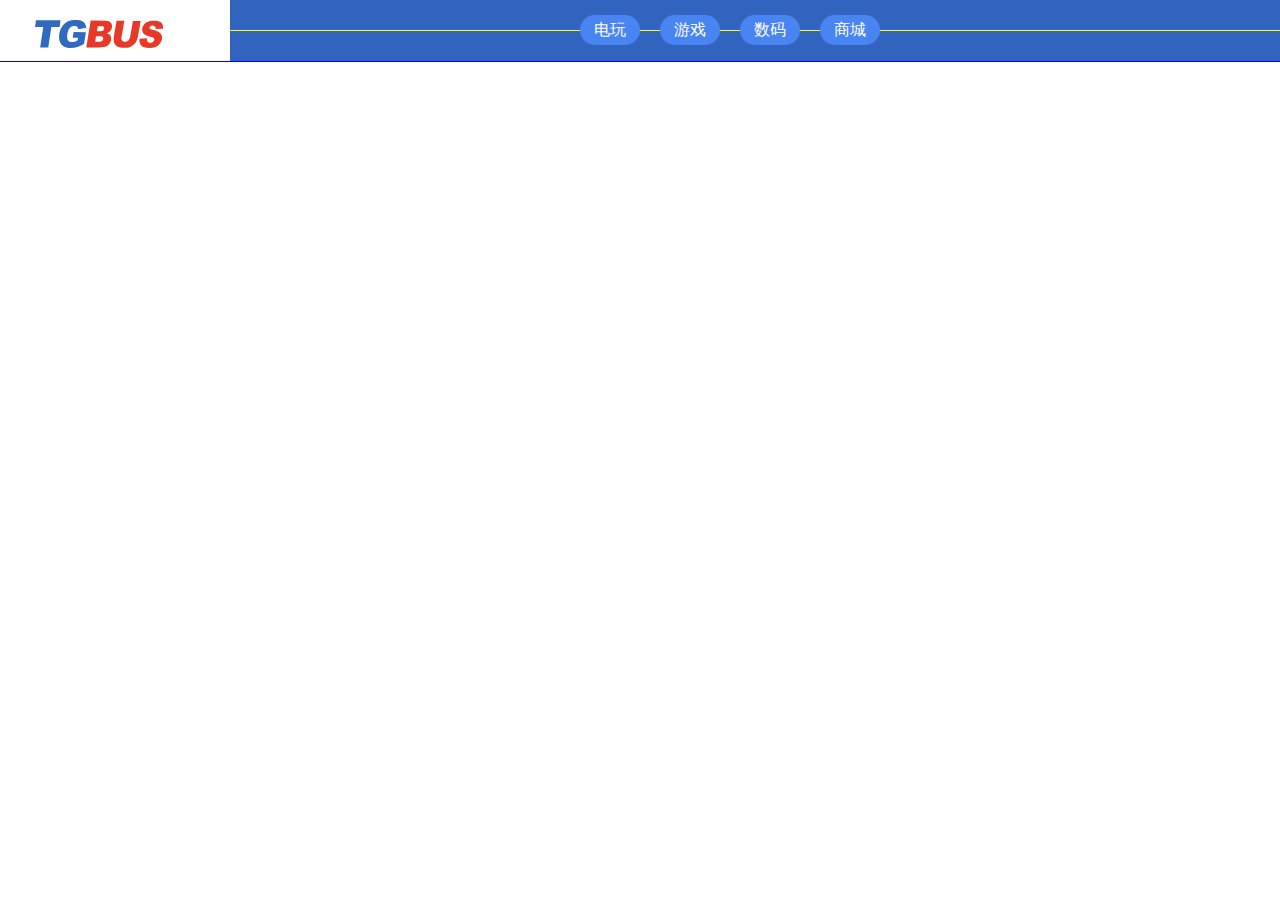
<file: public/header.html>
<!doctype html>
<html lang="en">
<head>
	<meta charset="UTF-8">
	<title>Document</title>
<style>   
</style>
<link rel="stylesheet" href="css/common.css">
<link rel="stylesheet" href="css/header.css">
</head>
<body>

	<!--header头部-->
	<div  id="header">
     <div class="tb_header">
      <!--header头部 logo-->
      <div class="tb-header__logo-box">
	   <a href="index.html" target="_blank"><img src="img/header/logo.png" alt=""></a>
	  </div>
	  <!--header头部 导航-->
	  <div class="tb-header__nav-box">
	  <div class="middleline"></div>
	    <ul>
		    <div class="middleline"></div>
	    	<li><a href="">电玩</a></li>
	    	<li><a href="">游戏</a></li>
	    	<li><a href="">数码</a></li>
	    	<li><a href="">商城</a></li>
			<div></div>
	    </ul>	
	  </div>
	  <!--header头部 搜索框-->
	  <div class="tb-header__search-box">
	  <!--  <div class="line"></div> -->
	  <input type="text" placeholder="点击查询"><a href=""><img src="img/header/ic_search.png" alt=""></a>
	  </div>
	  <!--header头部 注册 登陆-->
	  <div class="tb-header__login">
	  <!--  <div class="line"></div> 文字加线拦不住 必须加搞个元素包着它搞个背景色-->
	 <a href="register.html" target="blank" id="register">注册</a>
	 <a href="login.html" target="_blank" id="login">登录</a></div>
	 <div id="usershow" style="display:none"></div>
	 <!--加个底线-->
	 <div class="buttonline"></div>
	</div>
	</div>

	<script src="js/jquery-1.11.3.js"></script>
	 <script>
	//这边从浏览器sessionStorage获取用户名的值 交span 
     var nameshow = sessionStorage.getItem('uname');
     //console.log(location,nameshow);
     if(nameshow) {
		 
         usershow.innerHTML=`欢迎回来 ${nameshow}`;
         usershow.style.display="block";
         register.style.display="none";
         login.style.display="none";
		 //location.search="";*/
		 //alert(1)
     }
	   
	  </script>

</body>
</html>
</file>
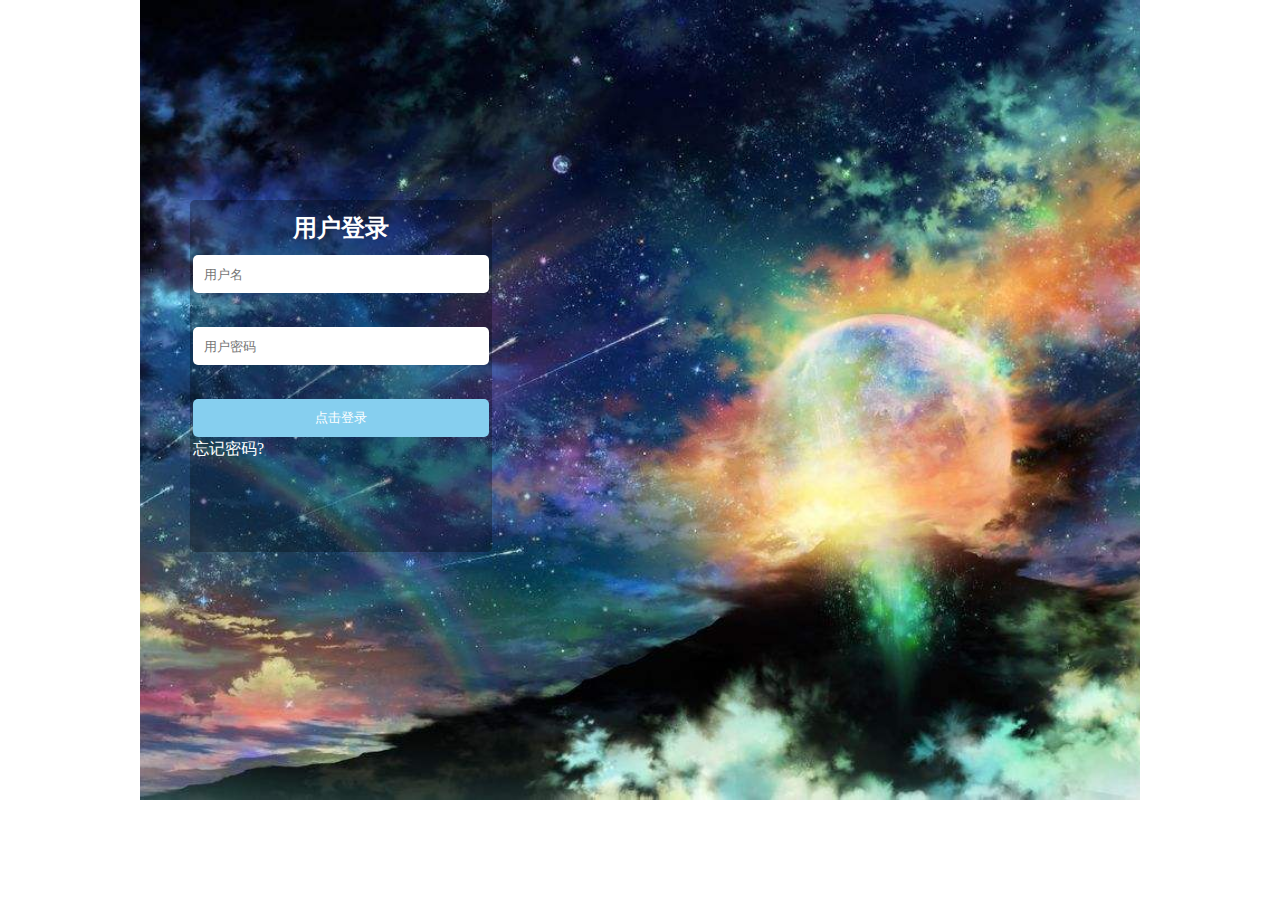
<file: public/login.html>
<!doctype html>
<html lang="en">
<head>
	<meta charset="UTF-8">
	<title>Document</title>
	<style>
	*{margin:0px;padding:0px;}
	</style>
	<link rel="stylesheet" href="css/login.css">
	<script src="js/jquery-1.11.3.js"></script>
	<script src="js/login.js"></script>
</head>
<body>
	<section>
	   <!--防止子元素影响父元素上外边距溢出 加table-->
	   <table></table>
	   <aside>
	      <table>
		    <tr>
	      		<th colspan='2'>用户登录</th>	
	      	</tr>
      <!--用户-->
	      	<tr>
	      		<td colspan='2'>
				<input type="text" id='uname' placeholder='用户名' >
				</td>
	      	</tr>
			<tr>
			    <td colspan='2'><div id='name'></div></td>
			</tr>
      <!--密码-->	
	      	<tr>
	      		<td colspan='2'><input type="password" id='upwd' placeholder='用户密码' ></td>
	      	</tr>
            <tr>
			    <td colspan='2'><div id='pwd'></div></td>
			</tr>
     <!--提交数据-->
	      	<tr>
	      		<td colspan='2'><button>点击登录</button></td>
	      	</tr>
					<tr>
			        <td class='s1'><a href="#">忘记密码?</a></td>
					</tr>
	      </table>
	   </aside>
	</section>
</body>
</html>
</file>
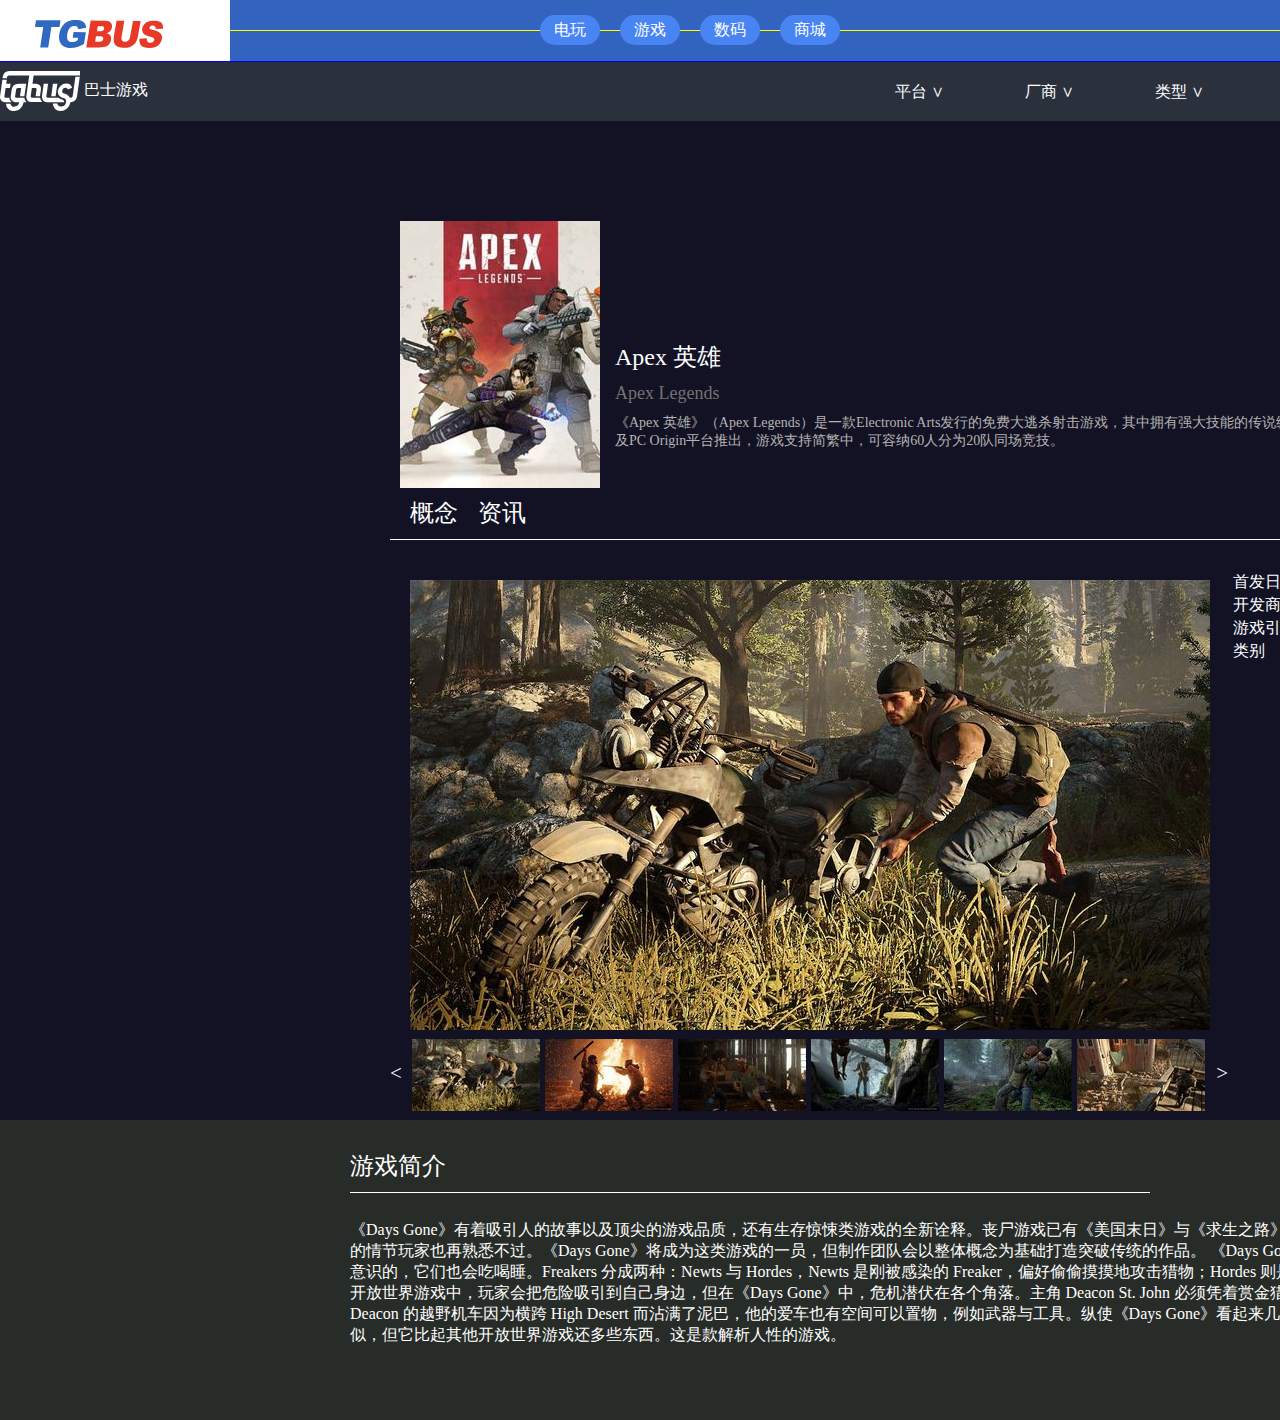
<file: public/new1.html>
<!doctype html>
<html lang="en">
<head>
	<meta charset="UTF-8">
	<title>Document</title>
</head>
 <link rel="stylesheet" href="css/common.css">
 <link rel="stylesheet" href="css/header.css">
 <link rel="stylesheet" href="css/new1.css">
 
<body>
  <!--动态加载的header-->
  <div id="ppp"></div>
  <!--导航栏nav-->
  <nav id="nav">
		<div class="tg-navbar">
                <div class="tg-navbar-container">
					  <!--logo和文字-->
					  <a href="">
					  <div class="tg-navbar-logo">
						  <img src="img/nav/logo.svg" alt="">
						  <span>巴士游戏</span>
					  </div>
					  </a>
				      <!--标题卡和搜索框-->
				      <div class="tg-navbar-content">
						         <ul>
								 <li class="firstbutton">
									   平台 <span>&or;</span>
									   <ul class="ul-content">
										   <a href="index.html"><li>PS4</li></a>
										   <a href="index.html"><li>N5</li></a>
										   <a href="index.html"><li>XBOX</li></a>
										   <a href="index.html"><li>Window</li></a>
										   <a href="index.html"><li>Mac</li></a>
										   <a href="index.html"><li>Linux</li></a>
									   </ul>
								 </li>
								 <li>
								 厂商 <span>&or;</span>
									  <ul class="ul-content">
										   <a href="index.html"><li>EA</li></a>
										   <a href="index.html"><li>2K</li></a>
										   <a href="index.html"><li>SE</li></a>
										   <a href="index.html"><li>Bethesda</li></a>
										   <a href="index.html"><li>Capcom</li></a>
										   <a href="index.html"><li>Blizzard</li></a>
										   <a href="index.html"><li>Ubisoft</li></a>
										   <a href="index.html"><li>SEGA</li></a>
										   <a href="index.html"><li>Konami</li></a>
										   <a href="index.html"><li>Bandai Namco</li></a>
									   </ul>
								 </li>
								 <li>
								 类型 <span>&or;</span>
									 <ul class="ul-content">
										   <a href="index.html"><li>RPG</li></a>
										   <a href="index.html"><li>RT5</li></a>
										   <a href="index.html"><li>独立</li></a>
										   <a href="index.html"><li>休闲</li></a>
										   <a href="index.html"><li>动作</li></a>
										   <a href="index.html"><li>射击</li></a>
										   <a href="index.html"><li>冒险</li></a>
										   <a href="index.html"><li>竞速</li></a>									
									   </ul>
								</li>
								 <li>
								 题材 <span>&or;</span>
									<ul class="ul-content">
										   <a href="index.html"><li>开放世界</li></a>
										   <a href="index.html"><li>奇幻</li></a>
										   <a href="index.html"><li>科幻</li></a>
										   <a href="index.html"><li>恐怖</li></a>
										   <a href="index.html"><li>模拟经营</li></a>
										   <a href="index.html"><li>4K</li></a>
									   </ul>				 
								</li>
								 <li>
								 视角 <span>&or;</span>
									 <ul class="ul-content">
										   <a href="index.html"><li>第一人称</li></a>
										   <a href="index.html"><li>第三人称</li></a>
										   <a href="index.html"><li>俯瞰</li></a>
										   <a href="index.html"><li>模板</li></a>
										   <a href="index.html"><li>VR</li></a>
										  
									   </ul>
								</li>
								 <li>
								 模式 <span>&or;</span>
								<ul class="ul-content">
										   <a href="index.html"><li>单人</li></a>
										   <a href="index.html"><li>多人</li></a>
										   <a href="index.html"><li>合作</li></a>
										   <a href="index.html"><li>MMO</li></a>
										  
									   </ul>
								</li>
								 </ul>
								 <input type="text" id="input" placeholder="输入您想要的内容">
								 <a href=""><img src="img/header/ic_search.png" alt=""></a>
					  </div>
				</div>
		</div>
  </nav>
  <!--背景图区域-->
  
  <div class="container-background">
	 <!--内容1-->
     <div class="container1">
		 <!--加个table防止上外边距溢出 ::before display:table-->
		 <div class="container1-1">
			 <img src="img/nav/1.png" alt="" class="container1-1-1">
			 <ul class="container1-1-2">
				 <li class="container1-1-2-1">Apex 英雄</li>
				 <li class="container1-1-2-2">Apex Legends</li>
				 <li class="container1-1-2-3">《Apex 英雄》（Apex Legends）是一款Electronic Arts发行的免费大逃杀射击游戏，其中拥有强大技能的传说级角色将在战场上一起组队合作来在边境上取得名声与财富。该作目前已在PS4、Xbox One，以及PC Origin平台推出，游戏支持简繁中，可容纳60人分为20队同场竞技。</li>
			 </ul>
		 </div>
	 </div>	
     <!--概念 资讯-->
     <div class="info">
		<span>概念</span><span>资讯</span>
		<div></div>
	 </div>
     <!--内容2-->
     <div class="container2">
		    <!--游戏图片展示-->
			<div class="gameshow"> 
				 <!--中图片-->
				 <div id="mdimg">
					<a href="">
						<img id="mddimg"src="img/nav/md/1.jpg" alt="">
					</a>
				</div>
				 <!--按钮-->
				<span id="leftbtn" ><</span>
				<span id="rightbtn">></span>
				<!--小图片-->
			    <div id="parent">
				    <ul id="smimg">
				    	<li><a href=""><img src="img/nav/sm/1.jpg" data-md="img/nav/md/1.jpg"></a></li>
				    	<li><a href=""><img src="img/nav/sm/2.jpg" data-md="img/nav/md/2.jpg"></a></li>
				    	<li><a href=""><img src="img/nav/sm/3.jpg" data-md="img/nav/md/3.jpg"></a></li>
				    	<li><a href=""><img src="img/nav/sm/4.jpg" data-md="img/nav/md/4.jpg"></a></li>
				    	<li><a href=""><img src="img/nav/sm/5.jpg" data-md="img/nav/md/5.jpg"></a></li>
				    	<li><a href=""><img src="img/nav/sm/6.jpg" data-md="img/nav/md/6.jpg"></a></li>
				    	<li><a href=""><img src="img/nav/sm/7.jpg" data-md="img/nav/md/7.jpg"></a></li>
				    	<li><a href=""><img src="img/nav/sm/8.jpg" data-md="img/nav/md/8.jpg"></a></li>
						<li><a href=""><img src="img/nav/sm/9.jpg" data-md="img/nav/md/9.jpg"></a></li>
					</ul>    
			    </div>
			</div>

			<!--游戏介绍-->
			<div class="gameinfo">
                <table>
                 <tr>
					 <td>首发日期</td>
					 <td>2019-4-26</td>
				 </tr>
				 <tr>
					 <td>开发商</td>
					 <td>SIE Bend Studio</td>
				 </tr>
				 <tr>
					 <td>游戏引擎</td>										
					 <td>虚幻引擎</td>
				 </tr>
				 <tr>
					 <td>类别</td>										
					 <td>
									<a href="">射击游戏</a>	
									<a href="">射击游戏</a>	
									<a href="">射击游戏</a>																																	
					 </td>	
				</tr>					
				</table>
			</div>
	 </div>


     <!--游戏简介-->
     <div class="info2">
			 <!--简介-->
			 <div class="info2-1">
				 <div>游戏简介</div>
				 <div class="info2-1-2"></div>
			 </div>
			 <!--文字-->
			 <div>
				《Days Gone》有着吸引人的故事以及顶尖的游戏品质，还有生存惊悚类游戏的全新诠释。丧尸游戏已有《美国末日》与《求生之路》系列等大作，抵挡丧尸以及挣扎求生的情节玩家也再熟悉不过。《Days Gone》将成为这类游戏的一员，但制作团队会以整体概念为基础打造突破传统的作品。 
				《Days Gone》中被称作“Freakers”的丧尸群是有意识的，它们也会吃喝睡。Freakers 分成两种：Newts 与 Hordes，Newts 是刚被感染的 Freaker，偏好偷偷摸摸地攻击猎物；Hordes 则是成群结队的饥饿 Freakers。 
				在多数的开放世界游戏中，玩家会把危险吸引到自己身边，但在《Days Gone》中，危机潜伏在各个角落。主角 Deacon St. John 必须凭着赏金猎人与机车骑士的经验在世界中生存。Deacon 的越野机车因为横跨 High Desert 而沾满了泥巴，他的爱车也有空间可以置物，例如武器与工具。纵使《Days Gone》看起来几乎与其他末日丧尸题材的游戏非常相似，但它比起其他开放世界游戏还多些东西。这是款解析人性的游戏。
			 </div>
	 </div>



 </div>
 


</body>
<script src="js/jquery-1.11.3.js"></script>
<script src="js/new1.js"></script>
</html>
</file>
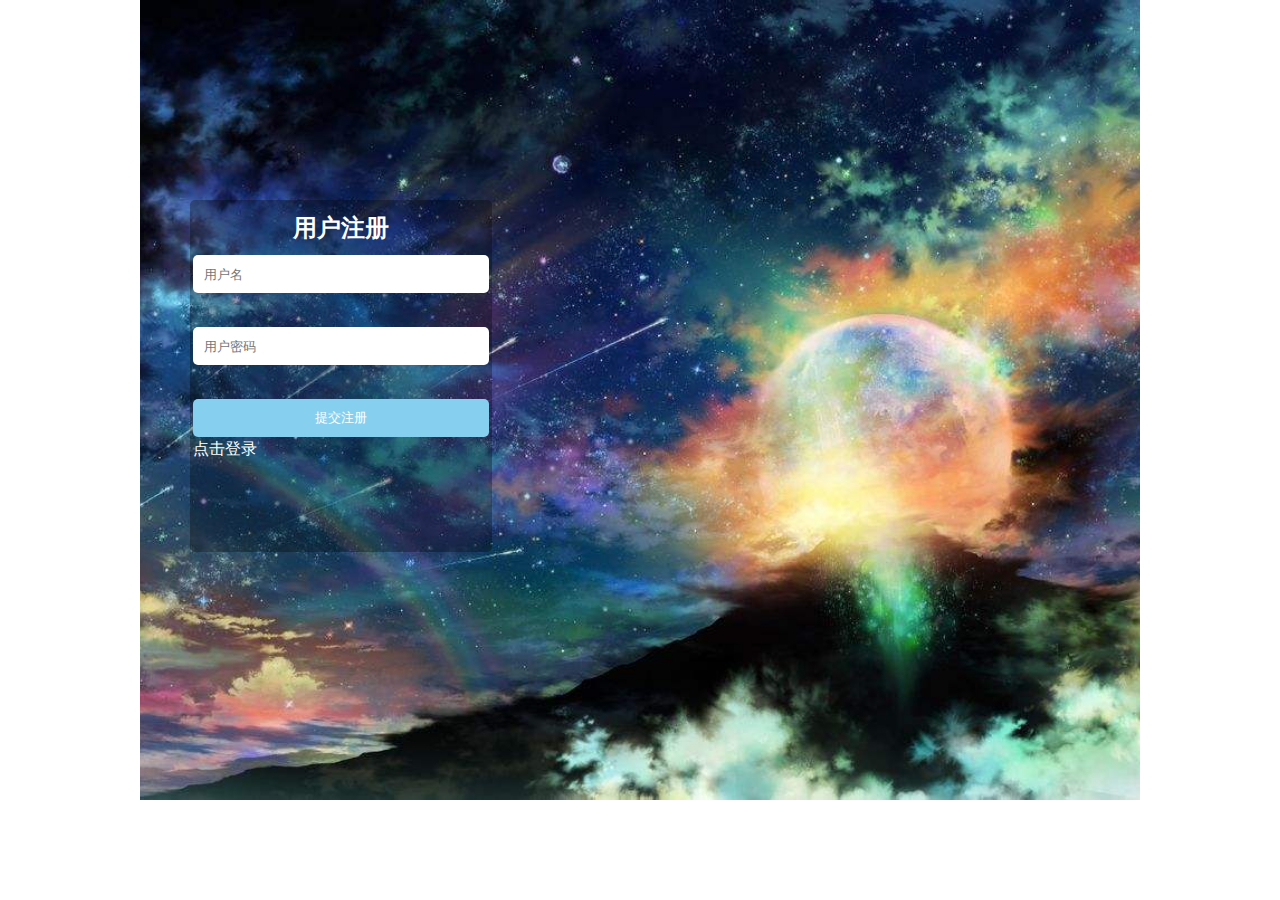
<file: public/register.html>
<!doctype html>
<html lang="en">
<head>
	<meta charset="UTF-8">
	<title>Document</title>
	<style>
	*{margin:0px;padding:0px;}
	</style>
	<link rel="stylesheet" href="css/register.css">
	<script src="js/jquery-1.11.3.js"></script>
	<script src="js/regsiter.js"></script>
</head>
<body>
<!--HTML代码HTML代码HTML代码-->
	<section>
	   <!--防止子元素影响父元素上外边距溢出 加table-->
	   <table></table>
	  <aside>
	      <table>
		      <tr>
	      	    <th colspan='2'>用户注册</th>	
	      	</tr>
              <!--用户-->
	      	<tr>
	      		  <td colspan='2'><input type="text" id='uname' placeholder='用户名'></td>
	      	</tr>
			    <tr>
					    <!--用户名字提示-->
			        <td colspan='2'><div id='name'></div></td>
			    </tr>
             <!--密码-->	
	      	<tr>
	      		  <td colspan='2'><input type="password" id='upwd' placeholder='用户密码'></td>
	      	</tr>
          <tr>
					    <!--密码提示-->
			        <td colspan='2'><div id='pwd'></div></td>
			    </tr>


            <!--提交数据-->
	      	<tr>
	      		  <td colspan='2'><button>提交注册</button></td>
	      	</tr>

            <!--忘记密码/点击登录-->
		    	<tr>
				      <td class='s1'><a href="login.html" target='_blank'>点击登录</a></td>
			    </tr>
	      </table>
	  </aside>
	</section>

</body>
</html>
</file>
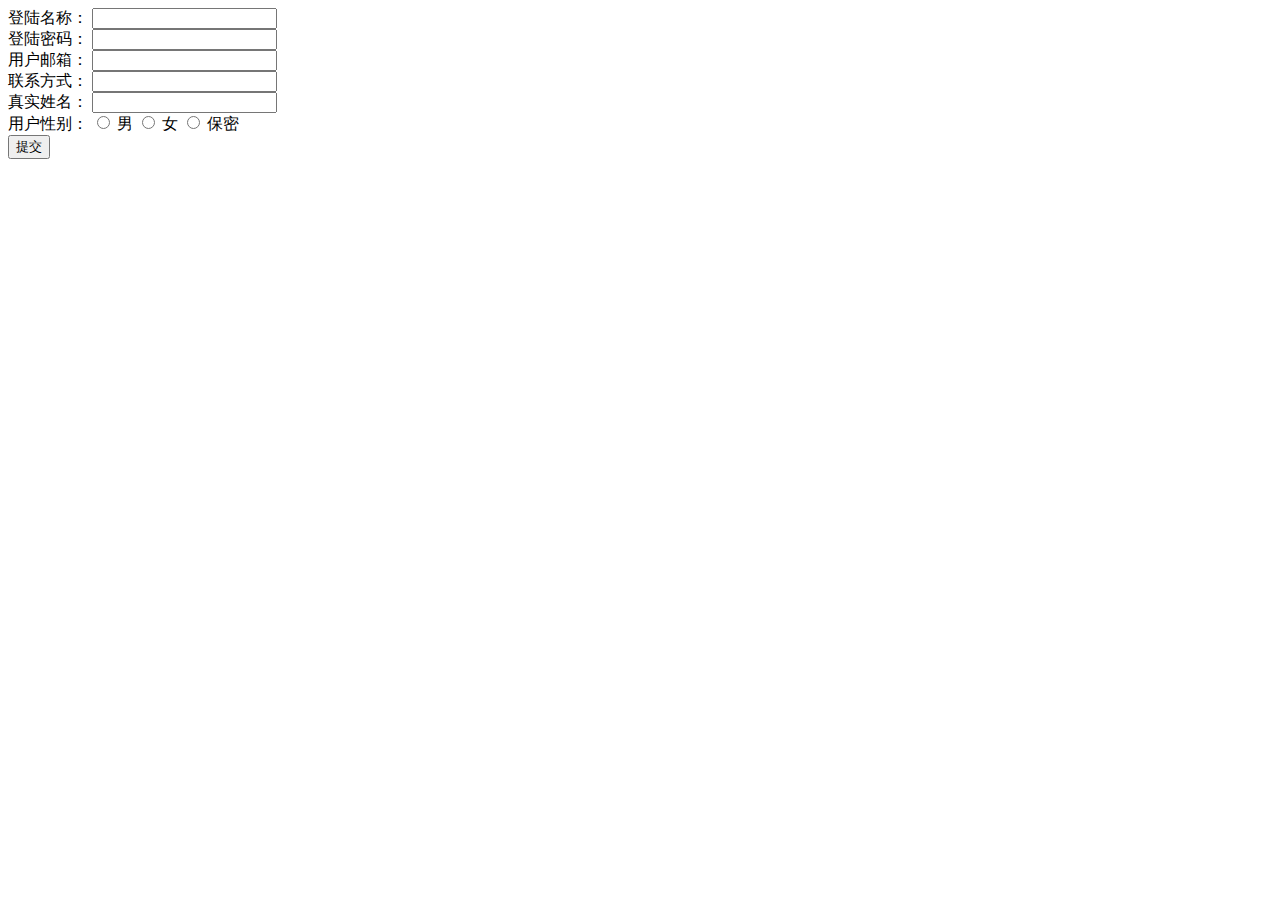
<file: public/others/update.html>
<!doctype html>
<html lang="en">
<head>
	<meta charset="UTF-8">
	<title>Document</title>
</head>
<body onload='getinfo()'>
	<div>
			登陆名称： <input type="text" id="uname">
		</div>
		<div>
			登陆密码： <input type="text" id="upwd">
		</div>
		<div>
			用户邮箱： <input type="text" id="email">
		</div>
		<div>
			联系方式： <input type="text" id="phone">
		</div>
		<div>
			真实姓名： <input type="text" id="user_name">
		</div>
		<div>
			用户性别： <input type="radio" name="gender" id="man"> 男
			<input type="radio" name="gender" id="woman"> 女
			<input type="radio" name="gender" id="unkn"> 保密 
		</div>
		<button onclick="update()">提交</button>
</body>
</html>
</file>
<file: public/css/common.css>
body{
   margin:0px;padding:0px;
 }
 ul{
    list-style:none; 
 }
 a{text-decoration:none;}
</file>
<file: public/css/index.css>
/*通用样式*/
/*.home__block-hover{
  :hover{
   box-shadow:10px 10px 5px black;
  }
}*/

/*header头部*/
.tb_header{
   width:1920px;
   height:61px;
   position:relative;
   top:0px;
   left:0px;
}
/*header头部:中线*/
.middleline{
  position:absolute;
  top:30px;
  z-index:1;
  height:1px;
  width:100%;
  background:yellow;
}
/*header头部:底线*/
.buttonline{
  position:absolute;
  top:61px;
  z-index:1;
  height:1px;
  width:100%;
  background:blue;
}

/*header头部:logo*/
.tb-header__logo-box{
   width:261px;height:61px;
      z-index:110;
}
.tb-header__logo-box img{
   margin-top:20px;
   margin-left:35px;
 

}
/*header头部:导航*/
.tb-header__nav-box{
  position:absolute;
  height:61px;
  width:900px;
  top:0%;
  left:12%;
  background:#3264BF;
}
.tb-header__nav-box>ul{
  position:absolute;
  top:0px;
  left:300px;
  margin:0;
  height:61px;
  width:800px;
  background:#3264BF;

}
.tb-header__nav-box>ul>li{
   position:relative;
   float:left;
   height:30px;
   margin:15px 10px;
   font-size:16px;
   background:#4985F2;
   border-radius:15px;
   z-index:10;

}
.tb-header__nav-box>ul>li>a{
   text-decoration:none;
   display:inline-block;
   color:white;
   width:60px;
   text-align:center;
   line-height:30px; 
}
.tb-header__nav-box>ul>li:hover{
   background:#1985F2;
}

/*header头部:搜索*/
.tb-header__search-box{
  position:absolute;
  top:0%;
  left:1369px;
  width:300px;
  height:61px;
  background:#3264BF;
}
/*搜索栏*/
.tb-header__search-box>input{
  position:absolute;
  top:16px;
  left:0px;
  outline:none;
  border:0px;
  padding-left:10px;
  height:25px;
  width:200px;
  border-radius:20px;
  z-index:10;
  transition:all 1s;
}
/*搜索栏焦点事件*/
.tb-header__search-box>input:focus{
  width:600px;
  left:-400px;
}
.tb-header__search-box>a>img{
   position:absolute;
   top:22px;
   left:188px;
   z-index:10;
}

/*header头部:注册登录*/
.tb-header__login{
  position:absolute;
  top:0%;
  left:1649px;
  width:270px;
  height:61px;
  background:#3264BF;
}

/*注册登录*/
.tb-header__login>a{
 text-decoration:none;
 color:white;
 font-size:20px;
 display:inline-block;
 margin-top:15px;
 margin-right:70px;
}
.tb-header__login>a:hover{
 color:yellow;
}
#usershow{
  font-size: 30px;
  color:white;
  display:block;
  margin-top:10px;
}




/*轮播图banner 为了加黑色框儿单独做的*/
.homebanner{
   position:relative;
   width:100%
   height:414px;
   background:#242833;
   padding-left:45px;
   padding-top:40px;
   padding-bottom:65px; 
}
/*轮播图banner:指示器左右*/
.homebanner_indicator_left{
  width:40px;
  border-radius:20px;
  position:absolute;
  top:212px;
  left:5px;
}
.homebanner_indicator_right{
  width:40px;
  border-radius:20px;
  position:absolute;
  top:212px;
  left:1862px;
}
/*轮播图banner:banner爷爷*/
.swiper-container-banner{
   width:1816px;
   height:414px;
  
   overflow:hidden;
}
/*轮播图banner:爸爸*/
.container{
  height:414px;

} 
/*.container>div:nth-child(4){
  width:1816px;
  height:414px;
  float:left;
}*/
/*轮播图banner:儿子们*/
.smallbanner{
 width:352px;
 height:414px;
 float:left;
 margin:0px 4px;
 position:relative;
}
.smallbanner img{
  transition:all 1s;
}
.smallbanner img:hover{
   transform:scale(1.1,1.1);
}
.bigbanner{
 width:720px;
 height:414px;
 background:green;
 float:left;
 margin:0px 4px;
 position:relative;
 overflow:hidden;
}
.bigbanner img{
  transition:all 1s;
}
.bigbanner img:hover{
   transform:scale(1.1,1.1);
}

/*轮播图banner:指示器下*/
.homebanner_indicator_bottom{
  position:absolute;
  top:472px;
  left:835px;
  width:1920px;
  height:30px;
}
.homebanner_indicator_bottom>span{
  display:inline-block;
  background:white;
  margin-right:10px;
  border-radius:10px;
  width:40px;height:15px;
}


/*HOMEGAME*/
.home_game{
  width:1920px;
  height:416px;
  background:#F2F6FC;
}
/*广告位*/
#SG_GG_CONTAINER_413{
  width:970px;
  height:90px;
  padding-left:475px;
  position:relative;
}
#SG_GG_CONTAINER_413 .SG_GG_CONTAINER_413-1{
 margin-top:30px;
}
#SG_GG_CONTAINER_413 .SG_GG_CONTAINER_413-2{
 position:absolute;
 top:30px;
}

/*HOMEGAME:游戏内容*/
.home-game__content{
  width:1200px;
  height:204px;
  margin:auto;
  margin-top:50px;
}
.home-game__content:after{
  content:"";
  display:block;
}
/*HOMEGAME:游戏内容:游戏卡片*/
.home-game__content>.home-list-card{
  margin:0px;padding:0px;
  width:800px;
  height:204px;
  float:left;
 
}
.home-game__content>.home-list-card>li{
 width:112px;height:100px;
 float:left;
}
.home-game__content>.home-list-card>li:hover{
 position:relative;
 top:1px;
}
.home-game__content>.home-list-card>li img:hover{
box-shadow:0px 1px 1px #000;
}
/*HOMEGAME:游戏内容:游戏列表1*/
.home-game__content>.home-list-first{
  float:left;
}
.home-game__content>.home-list-first>.home-list-first-container{
  display:flex;
  margin:0px;padding:0px;
  width:400px;
  height:204px;
  flex-direction:row;
  justify-content:space-around;
  flex-wrap:wrap;
}
.home-game__content>.home-list-first>.home-list-first-container>div{
 font-size:13px;
 width:90px;
 height:26px;
 background:#fff;
 text-align:center;
 border-radius:2px;
 line-height:26px;
 overflow:hidden;
}
.home-game__content>.home-list-first>.home-list-first-container>div>a{
 text-decoration:none;
}
/*阴影效果*/
.home-game__content>.home-list-first>.home-list-first-container>div:hover{
   box-shadow:1px 1px 5px black;
 }


/*资讯中心*/
div.home_main{
 width:1200px;height:814.23px;
 margin:0 auto;
}
div.home_main>.tb_row{
 width:1200px;height:734.27px;
 position:relative;
}


/*资讯1块*/
div.home_main>.tb_row>.data_container1{
 width:399px;height:497px;
}
div.home_main>.tb_row>.data_container1 div{
  width:369px;height:31px;
  overflow:hidden;
}
div.home_main>.tb_row>.data_container1>div>a{
  color:#3A3C40;
}
div.home_main>.tb_row>.data_container1>div>a:hover{
  color:blue;
}
/*前面的点*/
div.home_main>.tb_row>.data_container1 div:before{
  display:inline-block;
  content:"";
  width:6px;
  height:6px;
  border-radius:0;
  background:rgba(11,11,11,0.3);
}

div.home_main>.tb_row>.data_container1>div:first-child{
  overflow:hidden;
  width:379px;height:31px;
  margin-bottom:10px;
  font-weight:bold;
}
div.home_main>.tb_row>.data_container1>div:first-child>a{
   color:blue;
}
div.home_main>.tb_row>.data_container1>div:nth-child(5){
    margin-bottom:10px;
}

/*资讯2块*/
div.home_main>.tb_row>.data_container2{
 width:399px;height:497px;
 position:absolute;
 top:30px;
 left:399px
}

div.home_main>.tb_row>.data_container2 div{
  width:369px;height:31px;
  overflow:hidden;
}
div.home_main>.tb_row>.data_container2>div>a{
  color:#3A3C40;
}
div.home_main>.tb_row>.data_container2>div>a:hover{
  color:blue;
}

/*前面的点*/
div.home_main>.tb_row>.data_container2 div:before{
  display:inline-block;
  content:"";
  width:6px;
  height:6px;
  border-radius:0;
  background:rgba(11,11,11,0.3);
}

div.home_main>.tb_row>.data_container2>div:first-child{
  overflow:hidden;
  width:379px;height:31px;
  margin-top:10px;
  margin-bottom:10px;
  font-weight:bold;
}
div.home_main>.tb_row>.data_container2>div:first-child>a{
   color:blue;
}
div.home_main>.tb_row>.data_container2>div:nth-child(5){
    margin-bottom:10px;
}

/*资讯4块*/
/*标题*/
div.home_main>.tb_row>.data_container4{
 width:399px;height:698px;
 position:absolute;
 top:30px;
 left:798px
}
#gameboxall{
  margin-top:6px;
  padding-left:20px;
}
#gameboxall>li{
  cursor:pointer;
  float:left;
  border:1px solid rgba(30,23,15,0.5);
  border-radius:15px;
  margin-right:10px;
  font-size:15px;
  padding:5px;
  height:15px;
  width:50px;
  line-height:15px;
  text-align:center;
}
#gameboxall>li:hover{
  background:rgba(300,23,15,0.5)
}
#gameboxall>li:first-child{
  margin-left:-20px;
}
/*内容*/
/*内容全部*/
.none{
  display:none;
}
.game_box_containerAll{
 padding-left:0px;
}
.game_box_containerAll>li{
 width:390px;height:70px;
 border-bottom:1px solid rgba(32,23,23,0.4);
 margin-bottom:15px;
}
.game_box_containerAll>li>a{
  color:black;
}
.game_box_containerAll>li>a:hover{
  color:blue;
}
/*内容switch*/
/*内容ps4*/
/*内容xbox*/
/*内容pc*/


/*资讯3块*/
div.home_main>.tb_row>.data_container3{
width:799px;height:159px;
position:absolute;
 top:517px;
 left:0px;
}
div.home_main>.tb_row>.data_container3>img{
   margin-right:40px;
}


/*游戏榜单*/
.home_billboard{
  width:1903px;height:950px;
  background:#242833;
}
.home_main_billboard{
  margin:auto;
  padding:40px 0px;
  width:1200px;height:830px;
  
}
.home_main_billboard_son{
   width:380px;height:830px;
   float:left;
   margin:10px;
}
/*游戏榜单 标题*/
.home_main_billboard_son_title{
   width:380px;height:53px;
   margin:0px;
}
/*游戏榜单 标题 文字 底部边框*/
.home_main_billboard_son_title>span{
  display:inline-block;
  font-size:24px;
  color:white;
  height:43px;
  border-bottom:2px solid #4985f2;
}
/*游戏榜单 内容ul*/
.home_main_billboard_son-list{
  list-style:none;
  box-sizing:border-box;
  padding:0px;
  margin:0px;
  height:100%
  
}

/*游戏榜单 内容ul 的li*/
.home_main_billboard_son-list>li.home_main_billboard_son-list_li{
  height:72px;
  width:100%;
 
}
.home_main_billboard_son-list>li{
  background:#292e3b;
   border-bottom:1px solid #323847;
}
.home_main_billboard_son-list>li>a{
  text-decoration:none;
  display:inline-block;
  box-sizing:border-box;
  width:100%;height:100%;
  padding: 10px 20px 10px 0;
 
}

/*游戏榜单 内容ul 的li 第一个div*/
.home_main_billboard_son-list_1{
  width:18%;height:100%;
  float:left;
  margin-right:5px;
}
/*游戏榜单 内容ul 的li 第一个div 的span*/
.home_main_billboard_son-list_1>span{
  display:inline-block;
  width:60px;height:24px;
  background:#4884f2;
  text-align:center;
  font-size:18px;
  color:white;
  border-radius:5px;
}
/*游戏榜单 内容ul 的li 第二个i*/
.home_main_billboard_son-list_2{
  width:13%;height:95%;
  float:left;
  margin-right:10px;
  border-radius:2px;
  /*transition:all 1s;*/
}
/*.home_main_billboard_son-list_2:hover{
  transform:rotate(360deg);
  
}*/
/*游戏榜单 内容ul 的li 第三个div*/
.home_main_billboard_son-list_3{
  width:40%;height:100%;
  float:left;
  margin-right:5px;
}
.home_main_billboard_son-list_3 p{
   margin:0px;
   padding:0px;
   color:white;
   font-size:12px;
   opacity:0.9;
}
/*一直展现的标题*/
.home_main_billboard_son-list_3 p:first-child{
   font-size:16px;
} 
/*平时隐藏 mouseenter显现*/
.home_main_billboard_son-list_3_son{
  display:none;
}
.height1{
 height:120px;
 
}
.width1{
  width:25%;
}
.show{
  display:block;
}
</file>
<file: public/css/header.css>
/*headerͷ��*/
#header .tb_header{
   width:1920px;
   height:61px;
   position:relative;
   top:0px;
   left:0px;
}
/*headerͷ��:����*/
#header .middleline{
  position:absolute;
  top:30px;
  z-index:1;
  height:1px;
  width:100%;
  background:yellow;
}
/*headerͷ��:����*/
#header .buttonline{
  position:absolute;
  top:61px;
  z-index:1;
  height:1px;
  width:100%;
  background:blue;
}

/*headerͷ��:logo*/
#header .tb-header__logo-box{
   width:261px;height:61px;
      z-index:110;
}
#header .tb-header__logo-box img{
   margin-top:20px;
   margin-left:35px;
 

}
/*headerͷ��:����*/
#header .tb-header__nav-box{
  position:absolute;
  height:61px;
  width:900px;
  top:0%;
  left:12%;
  background:#3264BF;
}
#header .tb-header__nav-box>ul{
  position:absolute;
  top:0px;
  left:300px;
  margin:0;
  height:61px;
  width:800px;
  background:#3264BF;

}
#header .tb-header__nav-box>ul>li{
   position:relative;
   float:left;
   height:30px;
   margin:15px 10px;
   font-size:16px;
   background:#4985F2;
   border-radius:15px;
   z-index:10;

}
#header .tb-header__nav-box>ul>li>a{
   text-decoration:none;
   display:inline-block;
   color:white;
   width:60px;
   text-align:center;
   line-height:30px; 
}
#header .tb-header__nav-box>ul>li:hover{
   background:#1985F2;
}

/*headerͷ��:����*/
#header .tb-header__search-box{
  position:absolute;
  top:0%;
  left:1330px;
  width:322px;
  height:61px;
  background:#3264BF;
}
#header .tb-header__search-box>input{
  position:relative;
  outline:none;
  border:0px;
  padding-left:10px;
  margin-top:15px;
  height:25px;
  width:200px;
  border-radius:20px;
  z-index:10;
}
#header .tb-header__search-box>a>img{
   position:absolute;
   top:22px;
   left:188px;
   z-index:10;
}

/*headerͷ��:ע���¼*/
#header .tb-header__login{
  position:absolute;
  top:0%;
  left:1649px;
  width:270px;
  height:61px;
  background:#3264BF;
}

/*ע���¼*/
#header .tb-header__login>a{
 text-decoration:none;
 color:white;
 font-size:20px;
 display:inline-block;
 margin-top:15px;
 margin-right:70px;
}
#header .tb-header__login>a:hover{
 color:yellow;
}	

#usershow{
   position: absolute;
   top:11px;
   right:150px;
   font-size:24px;
   color:white;
}
</file>
<file: public/css/login.css>
/*注册容器*/
	section{
	         width:1000px;height:800px;
			 margin:0px auto;
	         background:#fff url(../img/register/1.jpg) no-repeat center center;
			 background-size:cover;
	}
	/*注册框*/
	aside{
	      width:300px;height:350px;
	      background-color:rgba(1,1,1,0.3);
		  margin-top:200px;
		  margin-left:50px;
		  border:1px solid transparent;
		  border-radius:5px;
	}
	/*注册表格*/
	aside>table{
	      width:100%;height:70%;
	}
	/*用户注册四个字*/
    aside>table th{
          font:normal 900 24px 黑体;
		  height:50px;
		  color:white;
		  line-height:50px;
    }
	/*用户密码控件 注意用border-box*/
    table input{
	      border:1px solid transparent;
		  border-radius:5px;
          width:100%;height:38px;
          padding-left:10px;
		  box-sizing:border-box;
    }
	/*提交按钮*/
	button{
	      border:1px solid transparent;
		  border-radius:5px;
          width:100%;height:38px;
	      color:white;
		  background-color:#86cfef;
	}
	button:hover{
	     cursor:pointer;
		 background-color:#11cfef;
		 color:yellow;
	}
	
	table div{
	      height:30px;
	      font-size:12px;
	      color:#fff;
	}
	.s1>a{
	  text-decoration:none;
	  color:white;
	}
	.s1>a:hover{
	   color:lightgreen;
	}
</file>
<file: public/css/new1.css>
/*导航栏*/
*{
margin:0px;padding:0;
}
.tg-navbar{
  
   box-sizing:border-box;
   width:1920px;
   padding-top:10px;
   height:60px;
   background:#2B303D;
}
/*这里相对定位 父亲*/
.tg-navbar-container{
    position:relative;
    width:1920px;
    height:40px; 
}
/*logo*/
.tg-navbar-logo{
   width:160px;
   height:40px; 
}
 /*img会影响元素身边的元素往下走 写上这个语法其他元素垂直居中*/
.tg-navbar-logo>img{
    vertical-align:middle;
    height:40px;
}
.tg-navbar-logo>span{
    display:inline-block;
    color:white;
    font-size:16px;
    height:40px;width:70px;
}
/*这里绝对定位*/
.tg-navbar-content{
    position:absolute;
    top:19px;
    left:195px;
    width:1720px;
    height:40px;
}
/*所有按钮*/
.tg-navbar-content>ul>li{
    cursor: pointer;
    float:left;
	margin-right:60px;
    font-size:16px;
    width:70px;
    height:25px;
    padding: 0;
    border: 0; 
    outline: none;  
    background-color:#2B303D;
    color:white;
    margin-top:-8px;
    border-radius:30px;
    padding-bottom: 10px;
    transition:all 1s;
}

/*选项框的内容ul*/
ul.ul-content{
    width:110px;
    opacity:0;
    list-style: none;
    padding-left:0px;
    background: rgba(109, 117, 219, 0.829);
    border-radius:10px;
    padding:5px;
    transition:all 0.8s;
    z-index: 10;
}
/*当移动到选项上 下面显示*/
.tg-navbar-content>ul>li:hover ul.ul-content{
    z-index: 22;
    opacity:1;
}

/*选项框的内容ul下面选项li*/
.ul-content>a>li{
    font-size:20px;
    width:110px;
	height:28px;
    text-align:left;
    font-size:14px;
	line-height:28px;
    color:white;
    padding-left:5px;
    
}
/*当悬浮到ul里面的li上 变色*/
.ul-content>a>li:hover{
    background:rgba(29, 42, 223, 0.529);
}
/*第一个按钮*/
.tg-navbar-content .firstbutton{
    margin-left:700px;
}
/*搜索框*/
#input{
    width:130px;
    height:25px;
    font-size:12px;
    font-weight: 400;
    border-radius:30px;
    padding-left:10px;
    border:0px;
    outline: none;
    margin-top:1px;
    position:absolute;
    top:-8px;
    left:1508px;
	transition:all 1s;
}
/*img搜索小图标*/
.tg-navbar-content>a>img{
    position:absolute;
    top:0px;
    left:1624px;
}
/*搜索框获取焦点事事件*/
#input:focus{
    width:1030px;
	left:608px;
	top:-10px;
	height:30px;
}






/*背景图区域*/
.container-background{
   width:2000px;
   height:1007px;
   background:rgba(1, 1, 20, 0.933)
   /*background:url(../img/nav/ac0a80622114a81b0588c3a2b63837de.jpg) no-repeat ;
   background-size:cover;*/ 
}
/*背景内容1*/
.container1{
   width:1863px;
   height:376px;
}
/*加个table防止上外边距溢出*/
.container1::before{
    content: "";
    display:table;
}
/*定位元素 父元素*/
.container1-1{
   margin-top:100px;
   width:1863px;
   height:267px;
  
   position:relative;
}
/*图片*/
img.container1-1-1{
    position:absolute;
    left:400px;
}
/*ul(1,2,3个li)*/
ul.container1-1-2{
    position:absolute;
    left:615px;
    top:120px;
}
ul.container1-1-2>li{
    margin-bottom:10px;
}
/*ul第一个li*/
ul.container1-1-2>li:nth-child(1){
    font-size:24px ;
    color:white;
}
/*ul第二个li*/
ul.container1-1-2>li:nth-child(2){
    font-size:18px ;
    color:rgb(116, 113, 113);
}
/*ul第三个li*/
ul.container1-1-2>li:nth-child(3){
    font-size:14px ;
    color:rgb(182, 178, 178)
}



/*概念 资讯*/
.info{
    width:1000px;
    font-size:24px;
    margin-left:390px;
    color:white;
 }
 /*下面的四个字*/
 .info>span{
     display:inline-block;
     padding-left: 20px;
 }
 /*那条线*/
 .info>div{
    width:1250px;
    margin-top:10px;
    border-bottom:1px solid white;
 }


/*内容2*/
 .container2{
   width: 1231px;
   height: 550px;
  /* background:red;*/
   margin-left:390px;
   margin-top:30px;
}
/*游戏图片展示*/
.gameshow{
   width:821px;
   height: 553px;
   /*background:green;*/
   float:left;
   padding:10px;
   position: relative;
}
.gameinfo{
  width: 390px;
  height: 382px;
  /*background:yellow;*/
  color:white;
  float:left;
}
table td{
   /*内容在td*最上面*/
   vertical-align: top;
}
table td+td>a{
   color:blueviolet;
   text-decoration:none;
   display:block;
}
table td+td{
    display: inline-block;
    margin-left:20px;
}
/*中图片*/
#mdimg{
    margin-left:10px;
}
/*小图片*/
#leftbtn,#rightbtn{
    position: absolute;
    top:491px;
    cursor: pointer;
    font-size: 21px;
    color: whitesmoke;
}
#leftbtn{
   left:0px;
}
#rightbtn{
   right:3px;
}
#rightbtn:hover{
    font-weight: 900;
}
#leftbtn:hover{
    font-weight: 900;
}


/*ul*/
/*爷爷*/
#parent{
    position:relative;
    width:800px;
    height:82px;
    /*background:red;*/
    margin-left:10px;
    overflow:hidden;
}
/*ul爸爸 */
#smimg {
  width:1198px;
  height:82px;
  list-style: none;
  padding:0;
  position: absolute;
  /*background:yellowgreen;*/
  top:0px;
  left:0px;
  transition: all 1s;
}
/*儿子*/
#smimg>li{
    float:left;
    margin:5px 3px 5px 2px;
   /* position: relative;*/
}

/*info2*/
.info2{
   width:2000px;
   height:300px;
   background:#282c28;
}
.info2::before{
    content:"";
    display:table;
}
/*info2-1*/
.info2-1{
     width:100%;
     height:70px;
     font-size:24px;
     /*background:green;*/
     margin-left:350px;
     margin-top:30px;
     color:white;
}
.info2-1-2{
    margin-top:10px;
    width:800px;
    border-bottom:1px solid white;
}
/*放文字的div*/
.info2-1+div{
    width:1200px;
    font-size:16px;
   /* background:yellow;*/
    margin-left:350px;
    margin-top:0px;
    color:white;
}
</file>
<file: public/css/register.css>
/*注册容器*/
	body section{
	         width:1000px;height:800px;
			 margin:0px auto;
	         background:#fff url(../img/register/1.jpg) no-repeat center center;
			 background-size:cover;
	}
	/*注册框*/
	aside{
	      width:300px;height:350px;
	      background-color:rgba(1,1,1,0.3);
		  margin-top:200px;
		  margin-left:50px;
		  border:1px solid transparent;
		  border-radius:5px;
	}
	/*注册表格*/
	aside>table{
	      width:100%;height:70%;
	}
	/*用户注册四个字*/
    aside>table th{
          font:normal 900 24px 黑体;
		  height:50px;
		  color:white;
		  line-height:50px;
    }
	/*用户密码控件 注意用border-box*/
    table input{
	      border:1px solid transparent;
		  border-radius:5px;
          width:100%;height:38px;
          padding-left:10px;
		  box-sizing:border-box;
    }
	/*提交按钮*/
	button{
	      border:1px solid transparent;
		  border-radius:5px;
          width:100%;height:38px;
	      color:white;
		  background-color:#86cfef;
	}
	button:hover{
	     cursor:pointer;
		 background-color:#11cfef;
		 color:yellow;
	}
	table div{
	      height:30px;
	      font-size:12px;
	      color:#fff;
	}
	
	a{
	    text-decoration:none;
		color:white;
	}
	.s1>a:hover{
	   color:lightgreen;
	}
</file>
